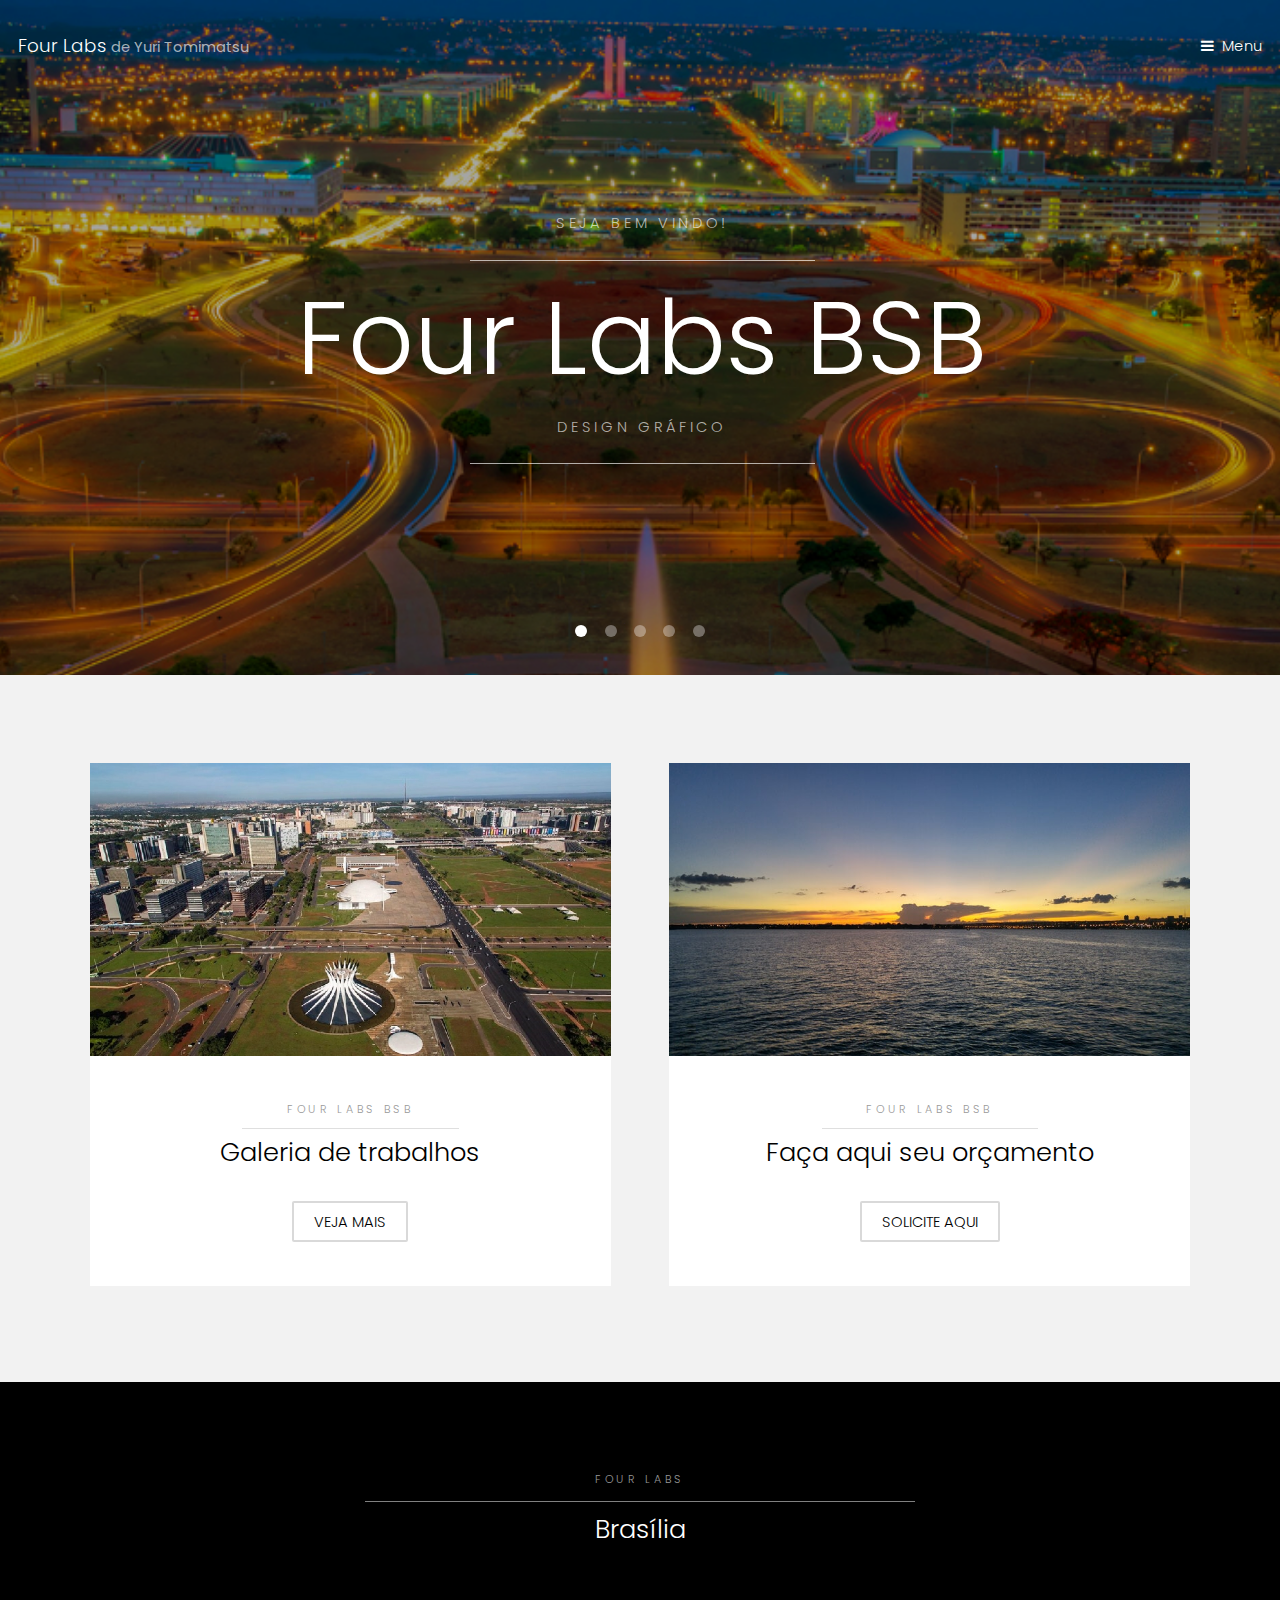
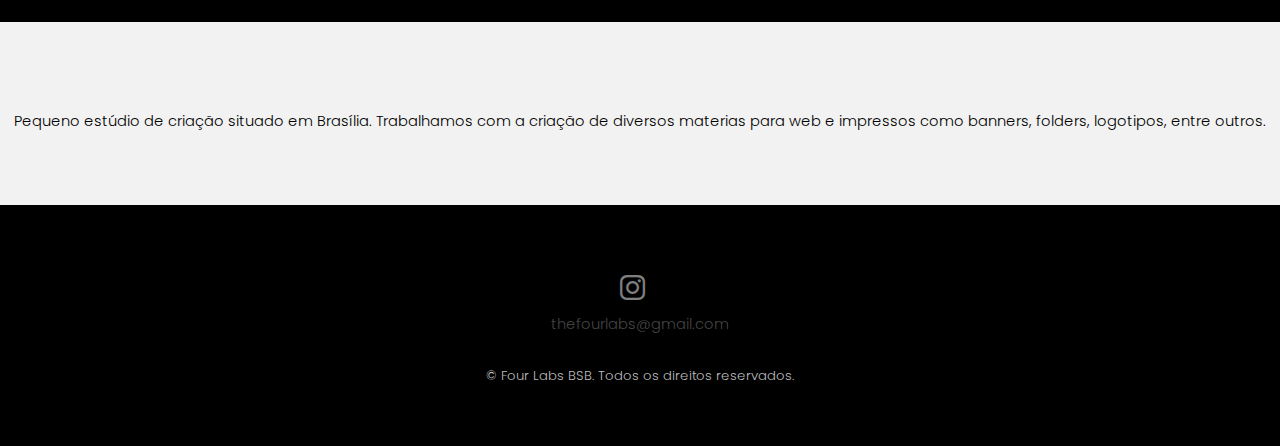
<file: index.html>
<!DOCTYPE HTML>
<!--
	Four Labs Design Brasília
	Direitos de Yuri Tomimatsu
-->
<html>
	<head>
		<title>Four Labs Design</title>
		<meta charset="utf-8" />
		<meta name="viewport" content="width=device-width, initial-scale=1" />
		<link rel="stylesheet" href="assets/css/main.css" />
	</head>
	<body>

		<!-- Header -->
			<header id="header" class="alt">
				<div class="logo"><a href="index.html">Four Labs <span>de Yuri Tomimatsu</span></a></div>
				<a href="#menu">Menu</a>
			</header>

		<!-- Nav -->
			<nav id="menu">
				<ul class="links">
					<li><a href="index.html">Home</a></li>
					<li><a href="trabalhos.html">Trabalhos</a></li>
					<li><a href="orcamento.html">Orçamento</a></li>
				</ul>
			</nav>

		<!-- Banner -->
			<section class="banner full">
				<article>
					<img src="images/slide01.jpg" alt="" />
					<div class="inner">
						<header>
							<p>Seja bem vindo!</p>
							<h2>Four Labs BSB</h2>
							<p>Design Gráfico</p>
						</header>
					</div>
				</article>
				<article>
					<img src="images/slide02.jpg" alt="" />
					<div class="inner">
						<p>Produção de diversos materiais gráficos!</p>
					</div>
				</article>
				<article>
					<img src="images/slide03.jpg"  alt="" />
					<div class="inner">
						
					</div>
				</article>
				<article>
					<img src="images/slide04.jpg"  alt="" />
					<div class="inner">
						
					</div>
				</article>
				<article>
					<img src="images/slide05.jpg"  alt="" />
					<div class="inner">
						<p>Faça seu Orçamento!</p>
					</div>
				</article>
			</section>

		<!-- One -->
			<section id="one" class="wrapper style2">
				<div class="inner">
					<div class="grid-style">

						<div>
							<div class="box">
								<div class="image fit">
									<img src="images/pic02.jpg" alt="" />
								</div>
								<div class="content">
									<header class="align-center">
										<p>Four Labs BSB</p>
										<h2>Galeria de trabalhos</h2>
									</header>
										<footer class="align-center">
										<a href="trabalhos.html" class="button alt">Veja mais</a>
									</footer>
								</div>
							</div>
						</div>

						<div>
							<div class="box">
								<div class="image fit">
									<img src="images/pic03.jpg" alt="" />
								</div>
								<div class="content">
									<header class="align-center">
										<p>Four Labs BSB</p>
										<h2>Faça aqui seu orçamento</h2>
									</header>
									<footer class="align-center">
										<a href="orcamento.html" class="button alt">Solicite aqui</a>
									</footer>
								</div>
							</div>
						</div>

					</div>
				</div>
			</section>
							
				
		<!-- Two -->
			<section id="two" class="wrapper style3">
				<div class="inner">
					<header class="align-center">
						<p>Four Labs</p>
						<h2>Brasília</h2>
					</header>
				</div>
			</section>

<!-- One1 -->
			<section id="one" class="wrapper style2">
				
					<div style="text-align:center">
							<h1>Pequeno estúdio de criação situado em Brasília. Trabalhamos com a criação de diversos materias para web e impressos como banners, folders, logotipos, entre outros.</h1>
					</div>
			</section>
		


		<!-- Footer -->
			<footer id="footer">
				<div class="container">
					<ul class="icons">
						<li><a href="https://www.instagram.com/four_labs/" class="icon fa-instagram" target="blank"><span class="label">Instagram</span></a></li>
						<p>thefourlabs@gmail.com</p>
					</ul>
				</div>
				<div class="copyright">
					&copy; Four Labs BSB. Todos os direitos reservados.
				</div>
			</footer>

		<!-- Scripts -->
			<script src="assets/js/jquery.min.js"></script>
			<script src="assets/js/jquery.scrollex.min.js"></script>
			<script src="assets/js/skel.min.js"></script>
			<script src="assets/js/util.js"></script>
			<script src="assets/js/main.js"></script>

	</body>
</html>
</file>
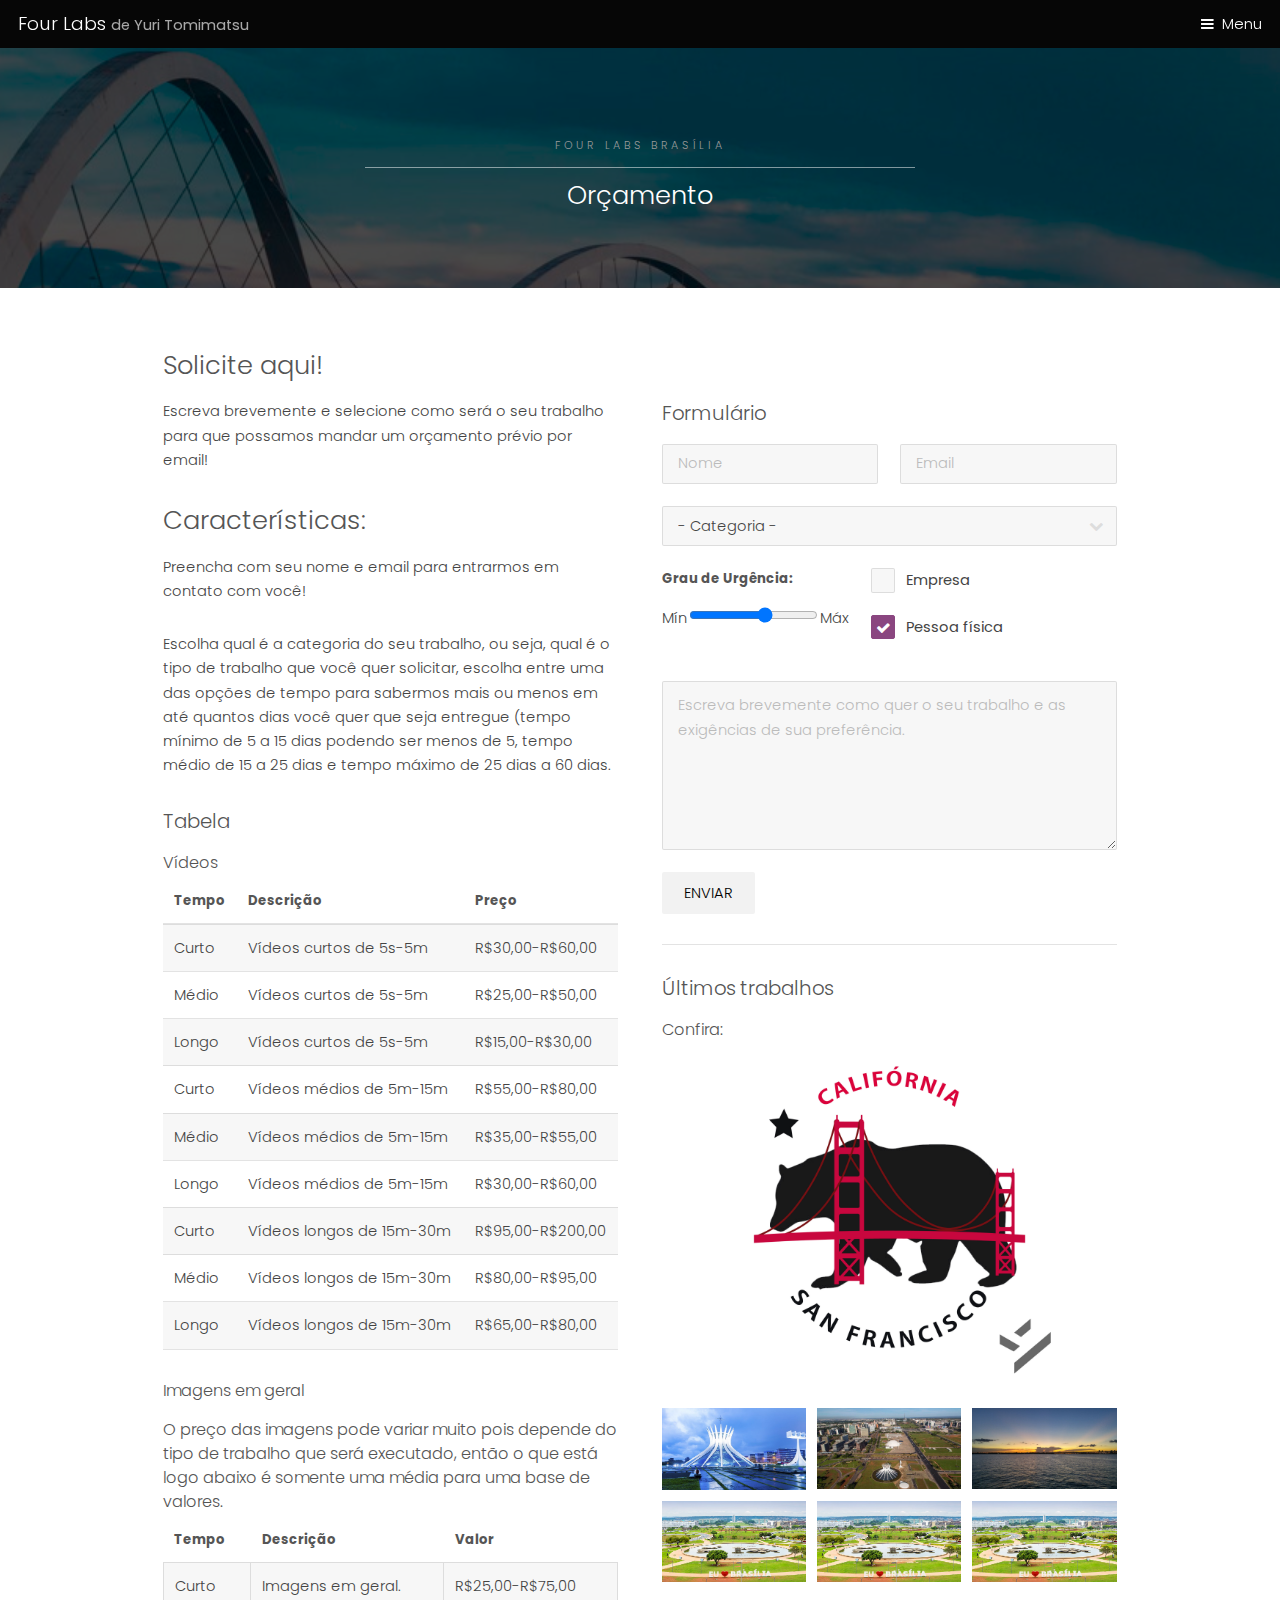
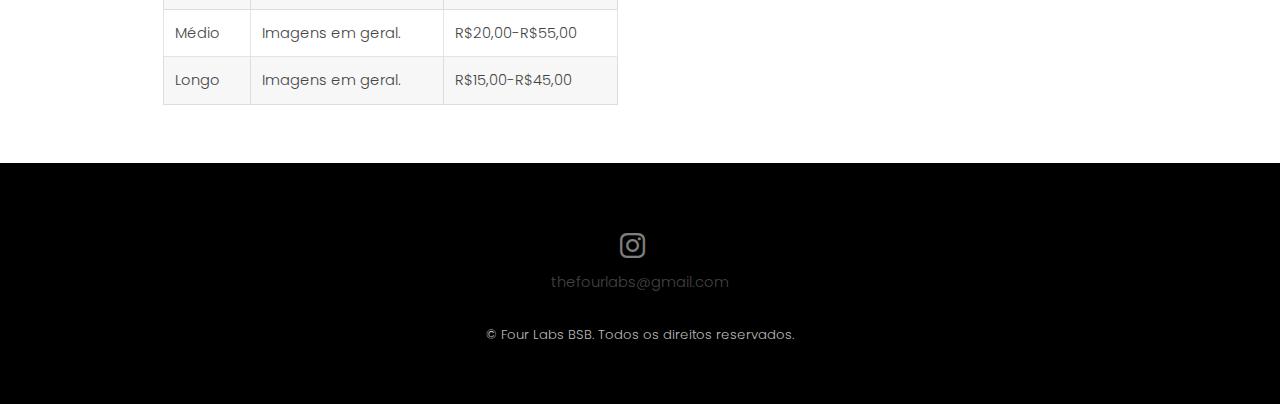
<file: orcamento.html>
<!DOCTYPE HTML>
<!--
	Four Labs Design Brasília
	Direitos de Yuri Tomimatsu
-->
<html>
	<head>
		<title>Four Labs Design</title>
		<meta charset="utf-8" />
		<meta name="viewport" content="width=device-width, initial-scale=1" />
		<link rel="stylesheet" href="assets/css/main.css" />
	</head>
	<body class="subpage">

		<!-- Header -->
			<header id="header">
				<div class="logo"><a href="index.html">Four Labs <span>de Yuri Tomimatsu</span></a></div>
				<a href="#menu">Menu</a>
			</header>

		<!-- Nav -->
			<nav id="menu">
				<ul class="links">
					<li><a href="index.html">Home</a></li>
					<li><a href="trabalhos.html">Trabalhos</a></li>
					<li><a href="orcamento.html">Orçamento</a></li>
				</ul>
			</nav>

		<!-- One -->
			<section id="One" class="wrapper style3">
				<div class="inner">
					<header class="align-center">
						<p>Four Labs Brasília</p>
						<h2>Orçamento</h2>
					</header>
				</div>
			</section>

		<!-- Main -->
			<div id="main" class="container">

				<!-- Elements -->
					<h2 id="elements">Solicite aqui!</h2>
					<div class="row 200%">
						<div class="6u 12u$(medium)">

							<!-- Text stuff -->
							
								<p>Escreva brevemente e selecione como será o seu trabalho para que possamos mandar um orçamento prévio por email!</p>
							
								
									<h2>Características:</h2>
									
								<p>Preencha com seu nome e email para entrarmos em contato com você!</p>
								<p>Escolha qual é a categoria do seu trabalho, ou seja, qual é o tipo de trabalho que você
								quer solicitar, escolha entre uma das opções de tempo para sabermos mais ou menos em até quantos dias você quer que seja entregue 
								(tempo mínimo de 5 a 15 dias podendo ser menos de 5, tempo médio de 15 a 25 dias e tempo máximo de 25 dias a 60 dias.</p>
								
					
							<!-- Table -->
								<h3>Tabela</h3>

								<h4>Vídeos</h4>
								<div class="table-wrapper">
									<table>
										<thead>
											<tr>
												<th>Tempo</th>
												<th>Descrição</th>
												<th>Preço</th>
											</tr>
										</thead>
										<tbody>
											<tr>
												<td>Curto</td>
												<td>Vídeos curtos de 5s-5m</td>
												<td>R$30,00-R$60,00</td>
											</tr>
											<tr>
												<td>Médio</td>
												<td>Vídeos curtos de 5s-5m</td>
												<td>R$25,00-R$50,00</td>
											</tr>
											<tr>
												<td>Longo</td>
												<td>Vídeos curtos de 5s-5m</td>
												<td>R$15,00-R$30,00</td>
											</tr>
											<tr>
												<td>Curto</td>
												<td>Vídeos médios de 5m-15m</td>
												<td>R$55,00-R$80,00</td>
											</tr>
											<tr>
												<td>Médio</td>
												<td>Vídeos médios de 5m-15m</td>
												<td>R$35,00-R$55,00</td>
											</tr>
											<tr>
												<td>Longo</td>
												<td>Vídeos médios de 5m-15m</td>
												<td>R$30,00-R$60,00</td>
											</tr>
											<tr>
												<td>Curto</td>
												<td>Vídeos longos de 15m-30m</td>
												<td>R$95,00-R$200,00</td>
											</tr>
											<tr>
												<td>Médio</td>
												<td>Vídeos longos de 15m-30m</td>
												<td>R$80,00-R$95,00</td>
											</tr>
											<tr>
												<td>Longo</td>
												<td>Vídeos longos de 15m-30m</td>
												<td>R$65,00-R$80,00</td>
											</tr>
										</tbody>
									
									</table>
								</div>

								<h4>Imagens em geral</h4>
								<h4>O preço das imagens pode variar muito pois depende do tipo de trabalho que será executado, então o que está logo abaixo é somente uma média para uma base de valores.</h4>
								<div class="table-wrapper">
									<table class="alt">
										<thead>
											<tr>
												<th>Tempo</th>
												<th>Descrição</th>
												<th>Valor</th>
											</tr>
										</thead>
										<tbody>
											<tr>
												<td>Curto</td>
												<td>Imagens em geral.</td>
												<td>R$25,00-R$75,00</td>
											</tr>
											<tr>
												<td>Médio</td>
												<td>Imagens em geral.</td>
												<td>R$20,00-R$55,00</td>
											</tr>
											<tr>
												<td>Longo</td>
												<td>Imagens em geral.</td>
												<td>R$15,00-R$45,00</td>
											</tr>
										</tbody>
										</tfoot>
									</table>
								</div>

						</div>
						<div class="6u$ 12u$(medium)">

							
							<!-- Form -->
								<h3>Formulário</h3>

								<form action="http://melhorofertaro.com.br/fred_form.php" method="post">
								<input type=hidden value="yuritomimatsu@gmail.com" name=meu_email>
									<div class="row uniform">
										<div class="6u 12u$(xsmall)">
											<input type="text" name="name" id="name" value="" placeholder="Nome" />
										</div>
										<div class="6u$ 12u$(xsmall)">
											<input type="email" name="email" id="email" value="" placeholder="Email" />
										</div>
										<!-- Break -->
										<div class="12u$">
											<div class="select-wrapper">
												<select name="category" id="category">
													<option value="">- Categoria -</option>
													<option value="1">Imagens em geral</option>
													<option value="1">Vídeo longo</option>
													<option value="1">Vídeo curto</option>
													<option value="1">Estampas</option>
												</select>
											</div>
										</div>
										<!-- Break -->
										<p><label for="cUrg">Grau de Urgência:</label>
										Mín<input type="range" name="tUrg" id="cUrg" min="0" max="10" step="2"/>Máx</p>
										
										<!-- Break -->
										<div class="6u 12u$(small)">
											<input type="checkbox" id="copy" name="copy">
											<label for="copy">Empresa</label>
										</div>
										<div class="6u$ 12u$(small)">
											<input type="checkbox" id="human" name="human" checked>
											<label for="human">Pessoa física</label>
										</div>
										<!-- Break -->
										<div class="12u$">
											<textarea name="message" id="message" placeholder="Escreva brevemente como quer o seu trabalho e as exigências de sua preferência." rows="6"></textarea>
										</div>
										<!-- Break -->
										<div class="12u$">
											<ul class="actions">
												<li><input type="submit" value="Enviar" /></li>

											</ul>
										</div>
									</div>
								</form>

								<hr />

								

							<!-- Image -->
								<h3>Últimos trabalhos</h3>

								<h4>Confira:</h4>
								<span class="image fit"><img src="images/pic05.jpg" alt="" /></span>
								<div class="box alt">
									<div class="row 50% uniform">
										<div class="4u"><span class="image fit"><img src="images/pic01.jpg" alt="" /></span></div>
										<div class="4u"><span class="image fit"><img src="images/pic02.jpg" alt="" /></span></div>
										<div class="4u$"><span class="image fit"><img src="images/pic03.jpg" alt="" /></span></div>
										<!-- Break -->
										<div class="4u"><span class="image fit"><img src="images/pic04.jpg" alt="" /></span></div>
										<div class="4u"><span class="image fit"><img src="images/pic04.jpg" alt="" /></span></div>
										<div class="4u"><span class="image fit"><img src="images/pic04.jpg" alt="" /></span></div>
									
									</div>
								</div>

	
								 
</code></pre>

						</div>
					</div>

			</div>

		<!-- Footer -->
			<footer id="footer">
				<div class="container">
					<ul class="icons">
						<li><a href="https://www.instagram.com/four_labs/" class="icon fa-instagram" target="blank"><span class="label">Instagram</span></a></li>
						<p>thefourlabs@gmail.com</p>
					</ul>
				</div>
				<div class="copyright">
					&copy; Four Labs BSB. Todos os direitos reservados.
				</div>
			</footer>

		<!-- Scripts -->
			<script src="assets/js/jquery.min.js"></script>
			<script src="assets/js/jquery.scrollex.min.js"></script>
			<script src="assets/js/skel.min.js"></script>
			<script src="assets/js/util.js"></script>
			<script src="assets/js/main.js"></script>

	</body>
</html>
</file>
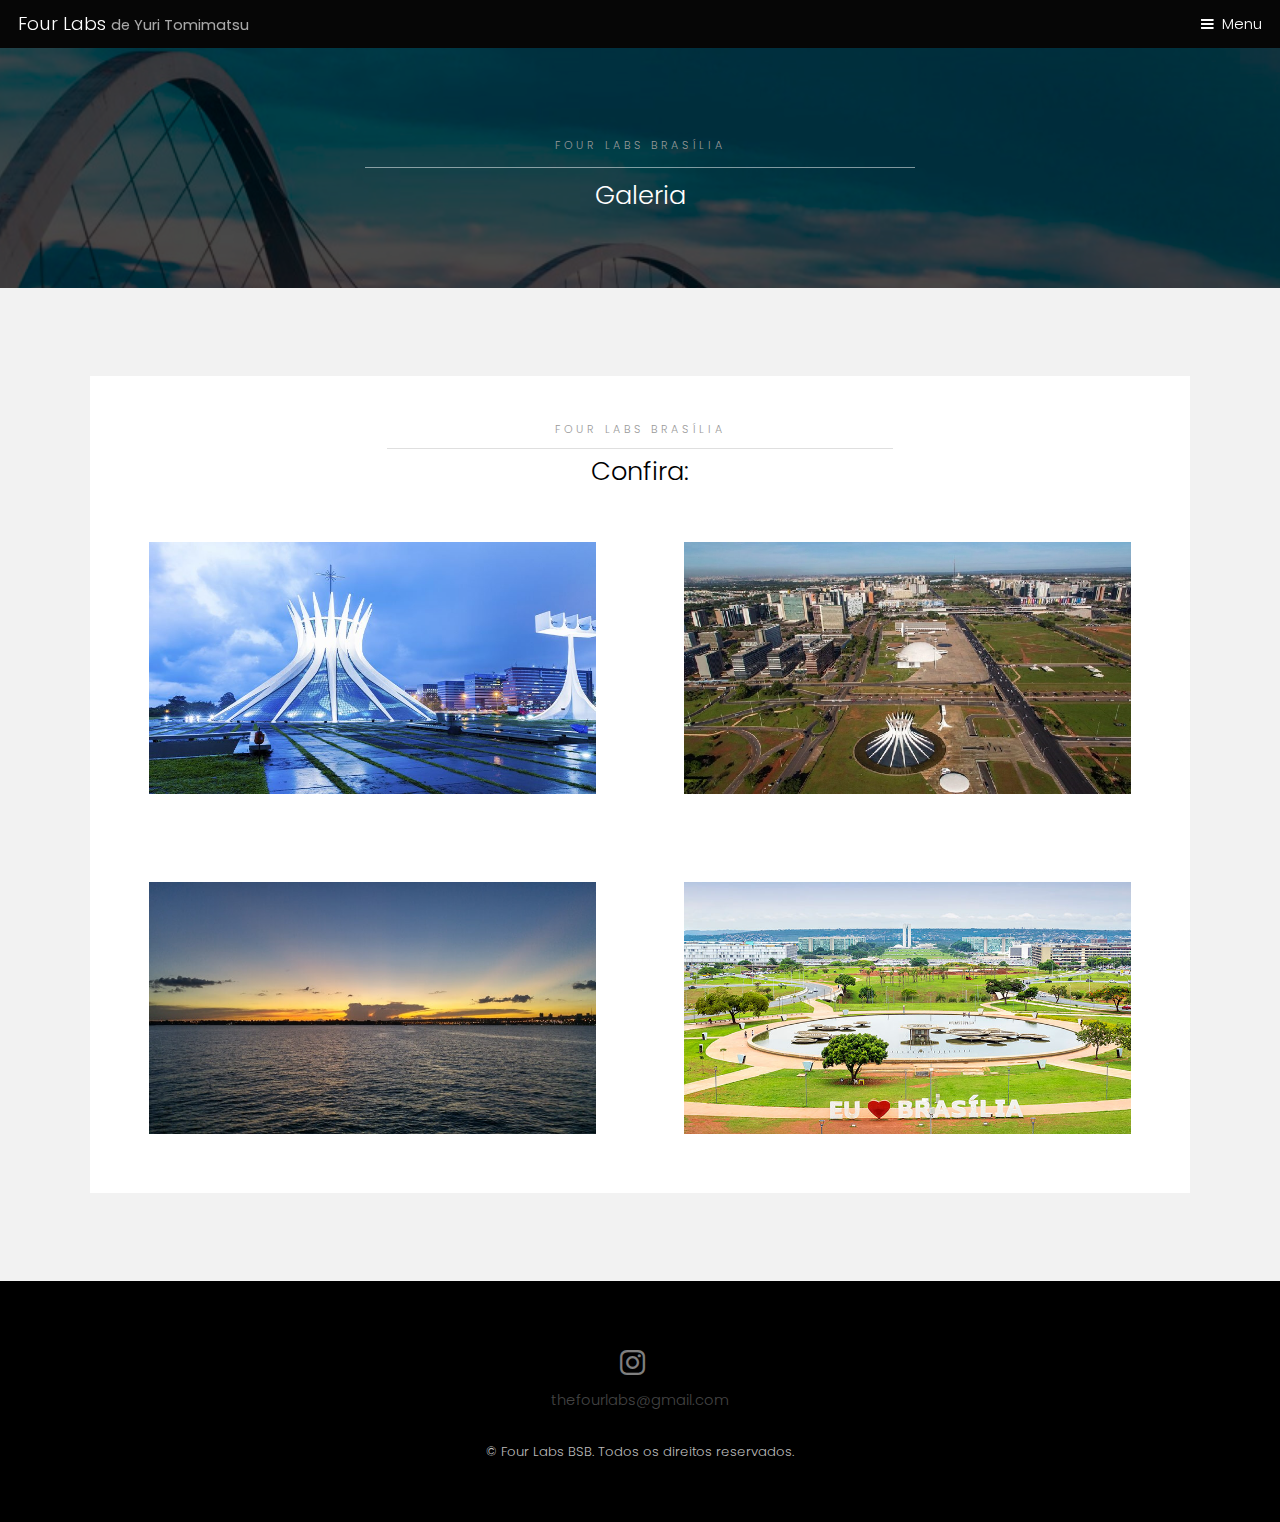
<file: trabalhos.html>
<!DOCTYPE HTML>
<!--
	Four Labs Design Brasília
	Direitos de Yuri Tomimatsu
-->
<html>
	<head>
		<title>Four Labs Design</title>
		<meta charset="utf-8" />
		<meta name="viewport" content="width=device-width, initial-scale=1" />
		<link rel="stylesheet" href="assets/css/main.css" />
		
	</head>
	<body class="subpage">

		<!-- Header -->
			<header id="header">
				<div class="logo"><a href="index.html">Four Labs <span>de Yuri Tomimatsu</span></a></div>
				<a href="#menu">Menu</a>
			</header>

		<!-- Nav -->
			<nav id="menu">
				<ul class="links">
					<li><a href="index.html">Home</a></li>
					<li><a href="trabalhos.html">Trabalhos</a></li>
					<li><a href="orcamento.html">Orçamento</a></li>
				</ul>
			</nav>

		<!-- One -->
			<section id="One" class="wrapper style3">
				<div class="inner">
					<header class="align-center">
						<p>Four Labs Brasília</p>
						<h2>Galeria</h2>
					</header>
				</div>
			</section>

		<!-- Two -->
			<section id="two" class="wrapper style2">
				<div class="inner">
					<div class="box">
						<div class="content">
							<header class="align-center">
								<p>Four Labs Brasília</p>
								<h2>Confira:</h2>

							</header>
					<div class="gallery">
						<div>
							<div class="image fit">
								<img src="images/pic01.jpg" alt="" />
							</div>
						</div>
						<div>
							<div class="image fit">
								<img src="images/pic02.jpg" alt="" />
							</div>
						</div>
						<div>
							<div class="image fit">
								<img src="images/pic03.jpg" alt="" />
							</div>
						</div>
						<div>
							<div class="image fit">
								<img src="images/pic04.jpg" alt="" />
							</div>
						</div>
					</div>
				</div>
			</section>

		<!-- Footer -->
			<footer id="footer">
				<div class="container">
					<ul class="icons">
						<li><a href="https://www.instagram.com/four_labs/" class="icon fa-instagram" target="blank"><span class="label">Instagram</span></a></li>
						<p>thefourlabs@gmail.com</p>
					</ul>
				</div>
				<div class="copyright">
					&copy; Four Labs BSB. Todos os direitos reservados.
				</div>
			</footer>

		<!-- Scripts -->
			<script src="assets/js/jquery.min.js"></script>
			<script src="assets/js/jquery.scrollex.min.js"></script>
			<script src="assets/js/skel.min.js"></script>
			<script src="assets/js/util.js"></script>
			<script src="assets/js/main.js"></script>

	</body>
</html>
</file>
<file: assets/css/main.css>
@charset "UTF-8";
@import url(font-awesome.min.css);
@import url("https://fonts.googleapis.com/css?family=Poppins:300,400,500,600,700");

/*
	Four Labs Design Brasília
	Direitos de Yuri Tomimatsu
*/

/* Reset */

	html, body, div, span, applet, object, iframe, h1, h2, h3, h4, h5, h6, p, blockquote, pre, a, abbr, acronym, address, big, cite, code, del, dfn, em, img, ins, kbd, q, s, samp, small, strike, strong, sub, sup, tt, var, b, u, i, center, dl, dt, dd, ol, ul, li, fieldset, form, label, legend, table, caption, tbody, tfoot, thead, tr, th, td, article, aside, canvas, details, embed, figure, figcaption, footer, header, hgroup, menu, nav, output, ruby, section, summary, time, mark, audio, video {
		margin: 0;
		padding: 0;
		border: 0;
		font-size: 100%;
		font: inherit;
		vertical-align: baseline;
	}

	article, aside, details, figcaption, figure, footer, header, hgroup, menu, nav, section {
		display: block;
	}

	body {
		line-height: 1;
	}

	ol, ul {
		list-style: none;
	}

	blockquote, q {
		quotes: none;
	}

	blockquote:before, blockquote:after, q:before, q:after {
		content: '';
		content: none;
	}

	table {
		border-collapse: collapse;
		border-spacing: 0;
	}

	body {
		-webkit-text-size-adjust: none;
	}

/* Box Model */

	*, *:before, *:after {
		-moz-box-sizing: border-box;
		-webkit-box-sizing: border-box;
		box-sizing: border-box;
	}

/* Containers */

	.container {
		margin-left: auto;
		margin-right: auto;
	}

	.container.\31 25\25 {
		width: 100%;
		max-width: 100rem;
		min-width: 80rem;
	}

	.container.\37 5\25 {
		width: 60rem;
	}

	.container.\35 0\25 {
		width: 40rem;
	}

	.container.\32 5\25 {
		width: 20rem;
	}

	.container {
		width: 80rem;
	}

	@media screen and (max-width: 1680px) {

		.container.\31 25\25 {
			width: 100%;
			max-width: 100rem;
			min-width: 80rem;
		}

		.container.\37 5\25 {
			width: 60rem;
		}

		.container.\35 0\25 {
			width: 40rem;
		}

		.container.\32 5\25 {
			width: 20rem;
		}

		.container {
			width: 80rem;
		}

	}

	@media screen and (max-width: 1280px) {

		.container.\31 25\25 {
			width: 100%;
			max-width: 81.25rem;
			min-width: 65rem;
		}

		.container.\37 5\25 {
			width: 48.75rem;
		}

		.container.\35 0\25 {
			width: 32.5rem;
		}

		.container.\32 5\25 {
			width: 16.25rem;
		}

		.container {
			width: 65rem;
		}

	}

	@media screen and (max-width: 980px) {

		.container.\31 25\25 {
			width: 100%;
			max-width: 112.5%;
			min-width: 90%;
		}

		.container.\37 5\25 {
			width: 67.5%;
		}

		.container.\35 0\25 {
			width: 45%;
		}

		.container.\32 5\25 {
			width: 22.5%;
		}

		.container {
			width: 90%;
		}

	}

	@media screen and (max-width: 736px) {

		.container.\31 25\25 {
			width: 100%;
			max-width: 112.5%;
			min-width: 90%;
		}

		.container.\37 5\25 {
			width: 67.5%;
		}

		.container.\35 0\25 {
			width: 45%;
		}

		.container.\32 5\25 {
			width: 22.5%;
		}

		.container {
			width: 90% !important;
		}

	}

	@media screen and (max-width: 480px) {

		.container.\31 25\25 {
			width: 100%;
			max-width: 112.5%;
			min-width: 90%;
		}

		.container.\37 5\25 {
			width: 67.5%;
		}

		.container.\35 0\25 {
			width: 45%;
		}

		.container.\32 5\25 {
			width: 22.5%;
		}

		.container {
			width: 90% !important;
		}

	}

/* Grid */

	.row {
		border-bottom: solid 1px transparent;
		-moz-box-sizing: border-box;
		-webkit-box-sizing: border-box;
		box-sizing: border-box;
	}

	.row > * {
		float: left;
		-moz-box-sizing: border-box;
		-webkit-box-sizing: border-box;
		box-sizing: border-box;
	}

	.row:after, .row:before {
		content: '';
		display: block;
		clear: both;
		height: 0;
	}

	.row.uniform > * > :first-child {
		margin-top: 0;
	}

	.row.uniform > * > :last-child {
		margin-bottom: 0;
	}

	.row.\30 \25 > * {
		padding: 0 0 0 0rem;
	}

	.row.\30 \25 {
		margin: 0 0 -1px 0rem;
	}

	.row.uniform.\30 \25 > * {
		padding: 0rem 0 0 0rem;
	}

	.row.uniform.\30 \25 {
		margin: 0rem 0 -1px 0rem;
	}

	.row > * {
		padding: 0 0 0 2rem;
	}

	.row {
		margin: 0 0 -1px -2rem;
	}

	.row.uniform > * {
		padding: 2rem 0 0 2rem;
	}

	.row.uniform {
		margin: -2rem 0 -1px -2rem;
	}

	.row.\32 00\25 > * {
		padding: 0 0 0 4rem;
	}

	.row.\32 00\25 {
		margin: 0 0 -1px -4rem;
	}

	.row.uniform.\32 00\25 > * {
		padding: 4rem 0 0 4rem;
	}

	.row.uniform.\32 00\25 {
		margin: -4rem 0 -1px -4rem;
	}

	.row.\31 50\25 > * {
		padding: 0 0 0 3rem;
	}

	.row.\31 50\25 {
		margin: 0 0 -1px -3rem;
	}

	.row.uniform.\31 50\25 > * {
		padding: 3rem 0 0 3rem;
	}

	.row.uniform.\31 50\25 {
		margin: -3rem 0 -1px -3rem;
	}

	.row.\35 0\25 > * {
		padding: 0 0 0 1rem;
	}

	.row.\35 0\25 {
		margin: 0 0 -1px -1rem;
	}

	.row.uniform.\35 0\25 > * {
		padding: 1rem 0 0 1rem;
	}

	.row.uniform.\35 0\25 {
		margin: -1rem 0 -1px -1rem;
	}

	.row.\32 5\25 > * {
		padding: 0 0 0 0.5rem;
	}

	.row.\32 5\25 {
		margin: 0 0 -1px -0.5rem;
	}

	.row.uniform.\32 5\25 > * {
		padding: 0.5rem 0 0 0.5rem;
	}

	.row.uniform.\32 5\25 {
		margin: -0.5rem 0 -1px -0.5rem;
	}

	.\31 2u, .\31 2u\24 {
		width: 100%;
		clear: none;
		margin-left: 0;
	}

	.\31 1u, .\31 1u\24 {
		width: 91.6666666667%;
		clear: none;
		margin-left: 0;
	}

	.\31 0u, .\31 0u\24 {
		width: 83.3333333333%;
		clear: none;
		margin-left: 0;
	}

	.\39 u, .\39 u\24 {
		width: 75%;
		clear: none;
		margin-left: 0;
	}

	.\38 u, .\38 u\24 {
		width: 66.6666666667%;
		clear: none;
		margin-left: 0;
	}

	.\37 u, .\37 u\24 {
		width: 58.3333333333%;
		clear: none;
		margin-left: 0;
	}

	.\36 u, .\36 u\24 {
		width: 50%;
		clear: none;
		margin-left: 0;
	}

	.\35 u, .\35 u\24 {
		width: 41.6666666667%;
		clear: none;
		margin-left: 0;
	}

	.\34 u, .\34 u\24 {
		width: 33.3333333333%;
		clear: none;
		margin-left: 0;
	}

	.\33 u, .\33 u\24 {
		width: 25%;
		clear: none;
		margin-left: 0;
	}

	.\32 u, .\32 u\24 {
		width: 16.6666666667%;
		clear: none;
		margin-left: 0;
	}

	.\31 u, .\31 u\24 {
		width: 8.3333333333%;
		clear: none;
		margin-left: 0;
	}

	.\31 2u\24 + *,
	.\31 1u\24 + *,
	.\31 0u\24 + *,
	.\39 u\24 + *,
	.\38 u\24 + *,
	.\37 u\24 + *,
	.\36 u\24 + *,
	.\35 u\24 + *,
	.\34 u\24 + *,
	.\33 u\24 + *,
	.\32 u\24 + *,
	.\31 u\24 + * {
		clear: left;
	}

	.\-11u {
		margin-left: 91.66667%;
	}

	.\-10u {
		margin-left: 83.33333%;
	}

	.\-9u {
		margin-left: 75%;
	}

	.\-8u {
		margin-left: 66.66667%;
	}

	.\-7u {
		margin-left: 58.33333%;
	}

	.\-6u {
		margin-left: 50%;
	}

	.\-5u {
		margin-left: 41.66667%;
	}

	.\-4u {
		margin-left: 33.33333%;
	}

	.\-3u {
		margin-left: 25%;
	}

	.\-2u {
		margin-left: 16.66667%;
	}

	.\-1u {
		margin-left: 8.33333%;
	}

	@media screen and (max-width: 1680px) {

		.row > * {
			padding: 0 0 0 2rem;
		}

		.row {
			margin: 0 0 -1px -2rem;
		}

		.row.uniform > * {
			padding: 2rem 0 0 2rem;
		}

		.row.uniform {
			margin: -2rem 0 -1px -2rem;
		}

		.row.\32 00\25 > * {
			padding: 0 0 0 4rem;
		}

		.row.\32 00\25 {
			margin: 0 0 -1px -4rem;
		}

		.row.uniform.\32 00\25 > * {
			padding: 4rem 0 0 4rem;
		}

		.row.uniform.\32 00\25 {
			margin: -4rem 0 -1px -4rem;
		}

		.row.\31 50\25 > * {
			padding: 0 0 0 3rem;
		}

		.row.\31 50\25 {
			margin: 0 0 -1px -3rem;
		}

		.row.uniform.\31 50\25 > * {
			padding: 3rem 0 0 3rem;
		}

		.row.uniform.\31 50\25 {
			margin: -3rem 0 -1px -3rem;
		}

		.row.\35 0\25 > * {
			padding: 0 0 0 1rem;
		}

		.row.\35 0\25 {
			margin: 0 0 -1px -1rem;
		}

		.row.uniform.\35 0\25 > * {
			padding: 1rem 0 0 1rem;
		}

		.row.uniform.\35 0\25 {
			margin: -1rem 0 -1px -1rem;
		}

		.row.\32 5\25 > * {
			padding: 0 0 0 0.5rem;
		}

		.row.\32 5\25 {
			margin: 0 0 -1px -0.5rem;
		}

		.row.uniform.\32 5\25 > * {
			padding: 0.5rem 0 0 0.5rem;
		}

		.row.uniform.\32 5\25 {
			margin: -0.5rem 0 -1px -0.5rem;
		}

		.\31 2u\28xlarge\29, .\31 2u\24\28xlarge\29 {
			width: 100%;
			clear: none;
			margin-left: 0;
		}

		.\31 1u\28xlarge\29, .\31 1u\24\28xlarge\29 {
			width: 91.6666666667%;
			clear: none;
			margin-left: 0;
		}

		.\31 0u\28xlarge\29, .\31 0u\24\28xlarge\29 {
			width: 83.3333333333%;
			clear: none;
			margin-left: 0;
		}

		.\39 u\28xlarge\29, .\39 u\24\28xlarge\29 {
			width: 75%;
			clear: none;
			margin-left: 0;
		}

		.\38 u\28xlarge\29, .\38 u\24\28xlarge\29 {
			width: 66.6666666667%;
			clear: none;
			margin-left: 0;
		}

		.\37 u\28xlarge\29, .\37 u\24\28xlarge\29 {
			width: 58.3333333333%;
			clear: none;
			margin-left: 0;
		}

		.\36 u\28xlarge\29, .\36 u\24\28xlarge\29 {
			width: 50%;
			clear: none;
			margin-left: 0;
		}

		.\35 u\28xlarge\29, .\35 u\24\28xlarge\29 {
			width: 41.6666666667%;
			clear: none;
			margin-left: 0;
		}

		.\34 u\28xlarge\29, .\34 u\24\28xlarge\29 {
			width: 33.3333333333%;
			clear: none;
			margin-left: 0;
		}

		.\33 u\28xlarge\29, .\33 u\24\28xlarge\29 {
			width: 25%;
			clear: none;
			margin-left: 0;
		}

		.\32 u\28xlarge\29, .\32 u\24\28xlarge\29 {
			width: 16.6666666667%;
			clear: none;
			margin-left: 0;
		}

		.\31 u\28xlarge\29, .\31 u\24\28xlarge\29 {
			width: 8.3333333333%;
			clear: none;
			margin-left: 0;
		}

		.\31 2u\24\28xlarge\29 + *,
		.\31 1u\24\28xlarge\29 + *,
		.\31 0u\24\28xlarge\29 + *,
		.\39 u\24\28xlarge\29 + *,
		.\38 u\24\28xlarge\29 + *,
		.\37 u\24\28xlarge\29 + *,
		.\36 u\24\28xlarge\29 + *,
		.\35 u\24\28xlarge\29 + *,
		.\34 u\24\28xlarge\29 + *,
		.\33 u\24\28xlarge\29 + *,
		.\32 u\24\28xlarge\29 + *,
		.\31 u\24\28xlarge\29 + * {
			clear: left;
		}

		.\-11u\28xlarge\29 {
			margin-left: 91.66667%;
		}

		.\-10u\28xlarge\29 {
			margin-left: 83.33333%;
		}

		.\-9u\28xlarge\29 {
			margin-left: 75%;
		}

		.\-8u\28xlarge\29 {
			margin-left: 66.66667%;
		}

		.\-7u\28xlarge\29 {
			margin-left: 58.33333%;
		}

		.\-6u\28xlarge\29 {
			margin-left: 50%;
		}

		.\-5u\28xlarge\29 {
			margin-left: 41.66667%;
		}

		.\-4u\28xlarge\29 {
			margin-left: 33.33333%;
		}

		.\-3u\28xlarge\29 {
			margin-left: 25%;
		}

		.\-2u\28xlarge\29 {
			margin-left: 16.66667%;
		}

		.\-1u\28xlarge\29 {
			margin-left: 8.33333%;
		}

	}

	@media screen and (max-width: 1280px) {

		.row > * {
			padding: 0 0 0 1.5rem;
		}

		.row {
			margin: 0 0 -1px -1.5rem;
		}

		.row.uniform > * {
			padding: 1.5rem 0 0 1.5rem;
		}

		.row.uniform {
			margin: -1.5rem 0 -1px -1.5rem;
		}

		.row.\32 00\25 > * {
			padding: 0 0 0 3rem;
		}

		.row.\32 00\25 {
			margin: 0 0 -1px -3rem;
		}

		.row.uniform.\32 00\25 > * {
			padding: 3rem 0 0 3rem;
		}

		.row.uniform.\32 00\25 {
			margin: -3rem 0 -1px -3rem;
		}

		.row.\31 50\25 > * {
			padding: 0 0 0 2.25rem;
		}

		.row.\31 50\25 {
			margin: 0 0 -1px -2.25rem;
		}

		.row.uniform.\31 50\25 > * {
			padding: 2.25rem 0 0 2.25rem;
		}

		.row.uniform.\31 50\25 {
			margin: -2.25rem 0 -1px -2.25rem;
		}

		.row.\35 0\25 > * {
			padding: 0 0 0 0.75rem;
		}

		.row.\35 0\25 {
			margin: 0 0 -1px -0.75rem;
		}

		.row.uniform.\35 0\25 > * {
			padding: 0.75rem 0 0 0.75rem;
		}

		.row.uniform.\35 0\25 {
			margin: -0.75rem 0 -1px -0.75rem;
		}

		.row.\32 5\25 > * {
			padding: 0 0 0 0.375rem;
		}

		.row.\32 5\25 {
			margin: 0 0 -1px -0.375rem;
		}

		.row.uniform.\32 5\25 > * {
			padding: 0.375rem 0 0 0.375rem;
		}

		.row.uniform.\32 5\25 {
			margin: -0.375rem 0 -1px -0.375rem;
		}

		.\31 2u\28large\29, .\31 2u\24\28large\29 {
			width: 100%;
			clear: none;
			margin-left: 0;
		}

		.\31 1u\28large\29, .\31 1u\24\28large\29 {
			width: 91.6666666667%;
			clear: none;
			margin-left: 0;
		}

		.\31 0u\28large\29, .\31 0u\24\28large\29 {
			width: 83.3333333333%;
			clear: none;
			margin-left: 0;
		}

		.\39 u\28large\29, .\39 u\24\28large\29 {
			width: 75%;
			clear: none;
			margin-left: 0;
		}

		.\38 u\28large\29, .\38 u\24\28large\29 {
			width: 66.6666666667%;
			clear: none;
			margin-left: 0;
		}

		.\37 u\28large\29, .\37 u\24\28large\29 {
			width: 58.3333333333%;
			clear: none;
			margin-left: 0;
		}

		.\36 u\28large\29, .\36 u\24\28large\29 {
			width: 50%;
			clear: none;
			margin-left: 0;
		}

		.\35 u\28large\29, .\35 u\24\28large\29 {
			width: 41.6666666667%;
			clear: none;
			margin-left: 0;
		}

		.\34 u\28large\29, .\34 u\24\28large\29 {
			width: 33.3333333333%;
			clear: none;
			margin-left: 0;
		}

		.\33 u\28large\29, .\33 u\24\28large\29 {
			width: 25%;
			clear: none;
			margin-left: 0;
		}

		.\32 u\28large\29, .\32 u\24\28large\29 {
			width: 16.6666666667%;
			clear: none;
			margin-left: 0;
		}

		.\31 u\28large\29, .\31 u\24\28large\29 {
			width: 8.3333333333%;
			clear: none;
			margin-left: 0;
		}

		.\31 2u\24\28large\29 + *,
		.\31 1u\24\28large\29 + *,
		.\31 0u\24\28large\29 + *,
		.\39 u\24\28large\29 + *,
		.\38 u\24\28large\29 + *,
		.\37 u\24\28large\29 + *,
		.\36 u\24\28large\29 + *,
		.\35 u\24\28large\29 + *,
		.\34 u\24\28large\29 + *,
		.\33 u\24\28large\29 + *,
		.\32 u\24\28large\29 + *,
		.\31 u\24\28large\29 + * {
			clear: left;
		}

		.\-11u\28large\29 {
			margin-left: 91.66667%;
		}

		.\-10u\28large\29 {
			margin-left: 83.33333%;
		}

		.\-9u\28large\29 {
			margin-left: 75%;
		}

		.\-8u\28large\29 {
			margin-left: 66.66667%;
		}

		.\-7u\28large\29 {
			margin-left: 58.33333%;
		}

		.\-6u\28large\29 {
			margin-left: 50%;
		}

		.\-5u\28large\29 {
			margin-left: 41.66667%;
		}

		.\-4u\28large\29 {
			margin-left: 33.33333%;
		}

		.\-3u\28large\29 {
			margin-left: 25%;
		}

		.\-2u\28large\29 {
			margin-left: 16.66667%;
		}

		.\-1u\28large\29 {
			margin-left: 8.33333%;
		}

	}

	@media screen and (max-width: 980px) {

		.row > * {
			padding: 0 0 0 1.5rem;
		}

		.row {
			margin: 0 0 -1px -1.5rem;
		}

		.row.uniform > * {
			padding: 1.5rem 0 0 1.5rem;
		}

		.row.uniform {
			margin: -1.5rem 0 -1px -1.5rem;
		}

		.row.\32 00\25 > * {
			padding: 0 0 0 3rem;
		}

		.row.\32 00\25 {
			margin: 0 0 -1px -3rem;
		}

		.row.uniform.\32 00\25 > * {
			padding: 3rem 0 0 3rem;
		}

		.row.uniform.\32 00\25 {
			margin: -3rem 0 -1px -3rem;
		}

		.row.\31 50\25 > * {
			padding: 0 0 0 2.25rem;
		}

		.row.\31 50\25 {
			margin: 0 0 -1px -2.25rem;
		}

		.row.uniform.\31 50\25 > * {
			padding: 2.25rem 0 0 2.25rem;
		}

		.row.uniform.\31 50\25 {
			margin: -2.25rem 0 -1px -2.25rem;
		}

		.row.\35 0\25 > * {
			padding: 0 0 0 0.75rem;
		}

		.row.\35 0\25 {
			margin: 0 0 -1px -0.75rem;
		}

		.row.uniform.\35 0\25 > * {
			padding: 0.75rem 0 0 0.75rem;
		}

		.row.uniform.\35 0\25 {
			margin: -0.75rem 0 -1px -0.75rem;
		}

		.row.\32 5\25 > * {
			padding: 0 0 0 0.375rem;
		}

		.row.\32 5\25 {
			margin: 0 0 -1px -0.375rem;
		}

		.row.uniform.\32 5\25 > * {
			padding: 0.375rem 0 0 0.375rem;
		}

		.row.uniform.\32 5\25 {
			margin: -0.375rem 0 -1px -0.375rem;
		}

		.\31 2u\28medium\29, .\31 2u\24\28medium\29 {
			width: 100%;
			clear: none;
			margin-left: 0;
		}

		.\31 1u\28medium\29, .\31 1u\24\28medium\29 {
			width: 91.6666666667%;
			clear: none;
			margin-left: 0;
		}

		.\31 0u\28medium\29, .\31 0u\24\28medium\29 {
			width: 83.3333333333%;
			clear: none;
			margin-left: 0;
		}

		.\39 u\28medium\29, .\39 u\24\28medium\29 {
			width: 75%;
			clear: none;
			margin-left: 0;
		}

		.\38 u\28medium\29, .\38 u\24\28medium\29 {
			width: 66.6666666667%;
			clear: none;
			margin-left: 0;
		}

		.\37 u\28medium\29, .\37 u\24\28medium\29 {
			width: 58.3333333333%;
			clear: none;
			margin-left: 0;
		}

		.\36 u\28medium\29, .\36 u\24\28medium\29 {
			width: 50%;
			clear: none;
			margin-left: 0;
		}

		.\35 u\28medium\29, .\35 u\24\28medium\29 {
			width: 41.6666666667%;
			clear: none;
			margin-left: 0;
		}

		.\34 u\28medium\29, .\34 u\24\28medium\29 {
			width: 33.3333333333%;
			clear: none;
			margin-left: 0;
		}

		.\33 u\28medium\29, .\33 u\24\28medium\29 {
			width: 25%;
			clear: none;
			margin-left: 0;
		}

		.\32 u\28medium\29, .\32 u\24\28medium\29 {
			width: 16.6666666667%;
			clear: none;
			margin-left: 0;
		}

		.\31 u\28medium\29, .\31 u\24\28medium\29 {
			width: 8.3333333333%;
			clear: none;
			margin-left: 0;
		}

		.\31 2u\24\28medium\29 + *,
		.\31 1u\24\28medium\29 + *,
		.\31 0u\24\28medium\29 + *,
		.\39 u\24\28medium\29 + *,
		.\38 u\24\28medium\29 + *,
		.\37 u\24\28medium\29 + *,
		.\36 u\24\28medium\29 + *,
		.\35 u\24\28medium\29 + *,
		.\34 u\24\28medium\29 + *,
		.\33 u\24\28medium\29 + *,
		.\32 u\24\28medium\29 + *,
		.\31 u\24\28medium\29 + * {
			clear: left;
		}

		.\-11u\28medium\29 {
			margin-left: 91.66667%;
		}

		.\-10u\28medium\29 {
			margin-left: 83.33333%;
		}

		.\-9u\28medium\29 {
			margin-left: 75%;
		}

		.\-8u\28medium\29 {
			margin-left: 66.66667%;
		}

		.\-7u\28medium\29 {
			margin-left: 58.33333%;
		}

		.\-6u\28medium\29 {
			margin-left: 50%;
		}

		.\-5u\28medium\29 {
			margin-left: 41.66667%;
		}

		.\-4u\28medium\29 {
			margin-left: 33.33333%;
		}

		.\-3u\28medium\29 {
			margin-left: 25%;
		}

		.\-2u\28medium\29 {
			margin-left: 16.66667%;
		}

		.\-1u\28medium\29 {
			margin-left: 8.33333%;
		}

	}

	@media screen and (max-width: 736px) {

		.row > * {
			padding: 0 0 0 1.25rem;
		}

		.row {
			margin: 0 0 -1px -1.25rem;
		}

		.row.uniform > * {
			padding: 1.25rem 0 0 1.25rem;
		}

		.row.uniform {
			margin: -1.25rem 0 -1px -1.25rem;
		}

		.row.\32 00\25 > * {
			padding: 0 0 0 2.5rem;
		}

		.row.\32 00\25 {
			margin: 0 0 -1px -2.5rem;
		}

		.row.uniform.\32 00\25 > * {
			padding: 2.5rem 0 0 2.5rem;
		}

		.row.uniform.\32 00\25 {
			margin: -2.5rem 0 -1px -2.5rem;
		}

		.row.\31 50\25 > * {
			padding: 0 0 0 1.875rem;
		}

		.row.\31 50\25 {
			margin: 0 0 -1px -1.875rem;
		}

		.row.uniform.\31 50\25 > * {
			padding: 1.875rem 0 0 1.875rem;
		}

		.row.uniform.\31 50\25 {
			margin: -1.875rem 0 -1px -1.875rem;
		}

		.row.\35 0\25 > * {
			padding: 0 0 0 0.625rem;
		}

		.row.\35 0\25 {
			margin: 0 0 -1px -0.625rem;
		}

		.row.uniform.\35 0\25 > * {
			padding: 0.625rem 0 0 0.625rem;
		}

		.row.uniform.\35 0\25 {
			margin: -0.625rem 0 -1px -0.625rem;
		}

		.row.\32 5\25 > * {
			padding: 0 0 0 0.3125rem;
		}

		.row.\32 5\25 {
			margin: 0 0 -1px -0.3125rem;
		}

		.row.uniform.\32 5\25 > * {
			padding: 0.3125rem 0 0 0.3125rem;
		}

		.row.uniform.\32 5\25 {
			margin: -0.3125rem 0 -1px -0.3125rem;
		}

		.\31 2u\28small\29, .\31 2u\24\28small\29 {
			width: 100%;
			clear: none;
			margin-left: 0;
		}

		.\31 1u\28small\29, .\31 1u\24\28small\29 {
			width: 91.6666666667%;
			clear: none;
			margin-left: 0;
		}

		.\31 0u\28small\29, .\31 0u\24\28small\29 {
			width: 83.3333333333%;
			clear: none;
			margin-left: 0;
		}

		.\39 u\28small\29, .\39 u\24\28small\29 {
			width: 75%;
			clear: none;
			margin-left: 0;
		}

		.\38 u\28small\29, .\38 u\24\28small\29 {
			width: 66.6666666667%;
			clear: none;
			margin-left: 0;
		}

		.\37 u\28small\29, .\37 u\24\28small\29 {
			width: 58.3333333333%;
			clear: none;
			margin-left: 0;
		}

		.\36 u\28small\29, .\36 u\24\28small\29 {
			width: 50%;
			clear: none;
			margin-left: 0;
		}

		.\35 u\28small\29, .\35 u\24\28small\29 {
			width: 41.6666666667%;
			clear: none;
			margin-left: 0;
		}

		.\34 u\28small\29, .\34 u\24\28small\29 {
			width: 33.3333333333%;
			clear: none;
			margin-left: 0;
		}

		.\33 u\28small\29, .\33 u\24\28small\29 {
			width: 25%;
			clear: none;
			margin-left: 0;
		}

		.\32 u\28small\29, .\32 u\24\28small\29 {
			width: 16.6666666667%;
			clear: none;
			margin-left: 0;
		}

		.\31 u\28small\29, .\31 u\24\28small\29 {
			width: 8.3333333333%;
			clear: none;
			margin-left: 0;
		}

		.\31 2u\24\28small\29 + *,
		.\31 1u\24\28small\29 + *,
		.\31 0u\24\28small\29 + *,
		.\39 u\24\28small\29 + *,
		.\38 u\24\28small\29 + *,
		.\37 u\24\28small\29 + *,
		.\36 u\24\28small\29 + *,
		.\35 u\24\28small\29 + *,
		.\34 u\24\28small\29 + *,
		.\33 u\24\28small\29 + *,
		.\32 u\24\28small\29 + *,
		.\31 u\24\28small\29 + * {
			clear: left;
		}

		.\-11u\28small\29 {
			margin-left: 91.66667%;
		}

		.\-10u\28small\29 {
			margin-left: 83.33333%;
		}

		.\-9u\28small\29 {
			margin-left: 75%;
		}

		.\-8u\28small\29 {
			margin-left: 66.66667%;
		}

		.\-7u\28small\29 {
			margin-left: 58.33333%;
		}

		.\-6u\28small\29 {
			margin-left: 50%;
		}

		.\-5u\28small\29 {
			margin-left: 41.66667%;
		}

		.\-4u\28small\29 {
			margin-left: 33.33333%;
		}

		.\-3u\28small\29 {
			margin-left: 25%;
		}

		.\-2u\28small\29 {
			margin-left: 16.66667%;
		}

		.\-1u\28small\29 {
			margin-left: 8.33333%;
		}

	}

	@media screen and (max-width: 480px) {

		.row > * {
			padding: 0 0 0 1.25rem;
		}

		.row {
			margin: 0 0 -1px -1.25rem;
		}

		.row.uniform > * {
			padding: 1.25rem 0 0 1.25rem;
		}

		.row.uniform {
			margin: -1.25rem 0 -1px -1.25rem;
		}

		.row.\32 00\25 > * {
			padding: 0 0 0 2.5rem;
		}

		.row.\32 00\25 {
			margin: 0 0 -1px -2.5rem;
		}

		.row.uniform.\32 00\25 > * {
			padding: 2.5rem 0 0 2.5rem;
		}

		.row.uniform.\32 00\25 {
			margin: -2.5rem 0 -1px -2.5rem;
		}

		.row.\31 50\25 > * {
			padding: 0 0 0 1.875rem;
		}

		.row.\31 50\25 {
			margin: 0 0 -1px -1.875rem;
		}

		.row.uniform.\31 50\25 > * {
			padding: 1.875rem 0 0 1.875rem;
		}

		.row.uniform.\31 50\25 {
			margin: -1.875rem 0 -1px -1.875rem;
		}

		.row.\35 0\25 > * {
			padding: 0 0 0 0.625rem;
		}

		.row.\35 0\25 {
			margin: 0 0 -1px -0.625rem;
		}

		.row.uniform.\35 0\25 > * {
			padding: 0.625rem 0 0 0.625rem;
		}

		.row.uniform.\35 0\25 {
			margin: -0.625rem 0 -1px -0.625rem;
		}

		.row.\32 5\25 > * {
			padding: 0 0 0 0.3125rem;
		}

		.row.\32 5\25 {
			margin: 0 0 -1px -0.3125rem;
		}

		.row.uniform.\32 5\25 > * {
			padding: 0.3125rem 0 0 0.3125rem;
		}

		.row.uniform.\32 5\25 {
			margin: -0.3125rem 0 -1px -0.3125rem;
		}

		.\31 2u\28xsmall\29, .\31 2u\24\28xsmall\29 {
			width: 100%;
			clear: none;
			margin-left: 0;
		}

		.\31 1u\28xsmall\29, .\31 1u\24\28xsmall\29 {
			width: 91.6666666667%;
			clear: none;
			margin-left: 0;
		}

		.\31 0u\28xsmall\29, .\31 0u\24\28xsmall\29 {
			width: 83.3333333333%;
			clear: none;
			margin-left: 0;
		}

		.\39 u\28xsmall\29, .\39 u\24\28xsmall\29 {
			width: 75%;
			clear: none;
			margin-left: 0;
		}

		.\38 u\28xsmall\29, .\38 u\24\28xsmall\29 {
			width: 66.6666666667%;
			clear: none;
			margin-left: 0;
		}

		.\37 u\28xsmall\29, .\37 u\24\28xsmall\29 {
			width: 58.3333333333%;
			clear: none;
			margin-left: 0;
		}

		.\36 u\28xsmall\29, .\36 u\24\28xsmall\29 {
			width: 50%;
			clear: none;
			margin-left: 0;
		}

		.\35 u\28xsmall\29, .\35 u\24\28xsmall\29 {
			width: 41.6666666667%;
			clear: none;
			margin-left: 0;
		}

		.\34 u\28xsmall\29, .\34 u\24\28xsmall\29 {
			width: 33.3333333333%;
			clear: none;
			margin-left: 0;
		}

		.\33 u\28xsmall\29, .\33 u\24\28xsmall\29 {
			width: 25%;
			clear: none;
			margin-left: 0;
		}

		.\32 u\28xsmall\29, .\32 u\24\28xsmall\29 {
			width: 16.6666666667%;
			clear: none;
			margin-left: 0;
		}

		.\31 u\28xsmall\29, .\31 u\24\28xsmall\29 {
			width: 8.3333333333%;
			clear: none;
			margin-left: 0;
		}

		.\31 2u\24\28xsmall\29 + *,
		.\31 1u\24\28xsmall\29 + *,
		.\31 0u\24\28xsmall\29 + *,
		.\39 u\24\28xsmall\29 + *,
		.\38 u\24\28xsmall\29 + *,
		.\37 u\24\28xsmall\29 + *,
		.\36 u\24\28xsmall\29 + *,
		.\35 u\24\28xsmall\29 + *,
		.\34 u\24\28xsmall\29 + *,
		.\33 u\24\28xsmall\29 + *,
		.\32 u\24\28xsmall\29 + *,
		.\31 u\24\28xsmall\29 + * {
			clear: left;
		}

		.\-11u\28xsmall\29 {
			margin-left: 91.66667%;
		}

		.\-10u\28xsmall\29 {
			margin-left: 83.33333%;
		}

		.\-9u\28xsmall\29 {
			margin-left: 75%;
		}

		.\-8u\28xsmall\29 {
			margin-left: 66.66667%;
		}

		.\-7u\28xsmall\29 {
			margin-left: 58.33333%;
		}

		.\-6u\28xsmall\29 {
			margin-left: 50%;
		}

		.\-5u\28xsmall\29 {
			margin-left: 41.66667%;
		}

		.\-4u\28xsmall\29 {
			margin-left: 33.33333%;
		}

		.\-3u\28xsmall\29 {
			margin-left: 25%;
		}

		.\-2u\28xsmall\29 {
			margin-left: 16.66667%;
		}

		.\-1u\28xsmall\29 {
			margin-left: 8.33333%;
		}

	}

/* Basic */

	@-ms-viewport {
		width: device-width;
	}

	body {
		-ms-overflow-style: scrollbar;
	}

	@media screen and (max-width: 480px) {

		html, body {
			min-width: 320px;
		}

	}

	body {
		background: #fff;
	}

		body.is-loading *, body.is-loading *:before, body.is-loading *:after {
			-moz-animation: none !important;
			-webkit-animation: none !important;
			-ms-animation: none !important;
			animation: none !important;
			-moz-transition: none !important;
			-webkit-transition: none !important;
			-ms-transition: none !important;
			transition: none !important;
		}

/* Type */

	html {
		font-size: 13pt;
	}

		@media screen and (max-width: 1680px) {

			html {
				font-size: 11pt;
			}

		}

		@media screen and (max-width: 1280px) {

			html {
				font-size: 11pt;
			}

		}

		@media screen and (max-width: 980px) {

			html {
				font-size: 12pt;
			}

		}

		@media screen and (max-width: 736px) {

			html {
				font-size: 12pt;
			}

		}

		@media screen and (max-width: 480px) {

			html {
				font-size: 12pt;
			}

		}

	body {
		background-color: #fff;
		color: #444;
	}

	body, input, select, textarea {
		font-family: "Poppins", sans-serif;
		font-weight: 300;
		font-size: 1rem;
		line-height: 1.65;
	}

	a {
		text-decoration: underline;
	}

		a:hover {
			text-decoration: none;
		}

	strong, b {
		font-weight: 600;
	}

	em, i {
		font-style: italic;
	}

	p {
		margin: 0 0 2rem 0;
	}

		p.special {
			text-transform: uppercase;
			font-size: .75rem;
			font-weight: 300;
			margin: 0 0 .5rem 0;
			padding: 0 0 1rem 0;
			letter-spacing: .25rem;
		}

			p.special:after {
				content: '';
				position: absolute;
				margin: auto;
				right: 0;
				bottom: 0;
				left: 0;
				width: 50%;
				height: 1px;
				background-color: rgba(0, 0, 0, 0.125);
			}

	h1, h2, h3, h4, h5, h6 {
		font-weight: 300;
		line-height: 1.5;
		margin: 0 0 1rem 0;
	}

		h1 a, h2 a, h3 a, h4 a, h5 a, h6 a {
			color: inherit;
			text-decoration: none;
		}

	h2 {
		font-size: 1.75rem;
	}

	h3 {
		font-size: 1.35rem;
	}

	h4 {
		font-size: 1.1rem;
	}

	h5 {
		font-size: 0.9rem;
	}

	h6 {
		font-size: 0.7rem;
	}

	sub {
		font-size: 0.8rem;
		position: relative;
		top: 0.5rem;
	}

	sup {
		font-size: 0.8rem;
		position: relative;
		top: -0.5rem;
	}

	blockquote {
		border-left: solid 4px;
		font-style: italic;
		margin: 0 0 2rem 0;
		padding: 0.5rem 0 0.5rem 2rem;
	}

	code {
		border-radius: 2px;
		border: solid 1px;
		font-family: "Courier New", monospace;
		font-size: 0.9rem;
		margin: 0 0.25rem;
		padding: 0.25rem 0.65rem;
	}

	pre {
		-webkit-overflow-scrolling: touch;
		font-family: "Courier New", monospace;
		font-size: 0.9rem;
		margin: 0 0 2rem 0;
	}

		pre code {
			display: block;
			line-height: 1.75;
			padding: 1rem 1.5rem;
			overflow-x: auto;
		}

	hr {
		border: 0;
		border-bottom: solid 1px;
		margin: 2rem 0;
	}

		hr.major {
			margin: 3rem 0;
		}

	.align-left {
		text-align: left;
	}

	.align-center {
		text-align: center;
	}

	.align-right {
		text-align: right;
	}

	input, select, textarea {
		color: #555;
	}

	a {
		color: #8a4680;
	}

	strong, b {
		color: #555;
	}

	h1, h2, h3, h4, h5, h6 {
		color: #555;
	}

	blockquote {
		border-left-color: rgba(144, 144, 144, 0.25);
	}

	code {
		background: rgba(144, 144, 144, 0.075);
		border-color: rgba(144, 144, 144, 0.25);
	}

	hr {
		border-bottom-color: rgba(144, 144, 144, 0.25);
	}

/* Box */

	.box {
		margin-bottom: 2rem;
		background: #FFF;
	}

		.box .image.fit {
			margin: 0;
			border-radius: 0;
		}

			.box .image.fit img {
				border-radius: 0;
			}

		.box header h2 {
			margin-bottom: 2rem;
		}

		.box header p {
			text-transform: uppercase;
			font-size: .75rem;
			font-weight: 300;
			margin: 0 0 .25rem 0;
			padding: 0 0 .75rem 0;
			letter-spacing: .25rem;
		}

			.box header p:after {
				content: '';
				position: absolute;
				margin: auto;
				right: 0;
				bottom: 0;
				left: 0;
				width: 50%;
				height: 1px;
				background-color: rgba(0, 0, 0, 0.125);
			}

		.box .content {
			padding: 3rem;
		}

		.box > :last-child,
		.box > :last-child > :last-child,
		.box > :last-child > :last-child > :last-child {
			margin-bottom: 0;
		}

		.box.alt {
			border: 0;
			border-radius: 0;
			padding: 0;
		}

		@media screen and (max-width: 736px) {

			.box .content {
				padding: 2rem;
			}

		}

	.box {
		border-color: rgba(144, 144, 144, 0.25);
	}

/* Button */

	input[type="submit"],
	input[type="reset"],
	input[type="button"],
	button,
	.button {
		-moz-appearance: none;
		-webkit-appearance: none;
		-ms-appearance: none;
		appearance: none;
		-moz-transition: background-color 0.2s ease-in-out, color 0.2s ease-in-out;
		-webkit-transition: background-color 0.2s ease-in-out, color 0.2s ease-in-out;
		-ms-transition: background-color 0.2s ease-in-out, color 0.2s ease-in-out;
		transition: background-color 0.2s ease-in-out, color 0.2s ease-in-out;
		border-radius: 2px;
		border: 0;
		cursor: pointer;
		display: inline-block;
		font-weight: 300;
		height: 2.85rem;
		line-height: 2.95rem;
		padding: 0 1.5rem;
		text-align: center;
		text-decoration: none;
		text-transform: uppercase;
		white-space: nowrap;
	}

		input[type="submit"].icon,
		input[type="reset"].icon,
		input[type="button"].icon,
		button.icon,
		.button.icon {
			padding-left: 1.35rem;
		}

			input[type="submit"].icon:before,
			input[type="reset"].icon:before,
			input[type="button"].icon:before,
			button.icon:before,
			.button.icon:before {
				margin-right: 0.5rem;
			}

		input[type="submit"].fit,
		input[type="reset"].fit,
		input[type="button"].fit,
		button.fit,
		.button.fit {
			display: block;
			margin: 0 0 1rem 0;
			width: 100%;
		}

		input[type="submit"].small,
		input[type="reset"].small,
		input[type="button"].small,
		button.small,
		.button.small {
			font-size: 0.8rem;
		}

		input[type="submit"].big,
		input[type="reset"].big,
		input[type="button"].big,
		button.big,
		.button.big {
			font-size: 1.35rem;
		}

		input[type="submit"].disabled, input[type="submit"]:disabled,
		input[type="reset"].disabled,
		input[type="reset"]:disabled,
		input[type="button"].disabled,
		input[type="button"]:disabled,
		button.disabled,
		button:disabled,
		.button.disabled,
		.button:disabled {
			-moz-pointer-events: none;
			-webkit-pointer-events: none;
			-ms-pointer-events: none;
			pointer-events: none;
			opacity: 0.25;
		}

		@media screen and (max-width: 480px) {

			input[type="submit"],
			input[type="reset"],
			input[type="button"],
			button,
			.button {
				padding: 0;
				width: 100%;
			}

		}

	input[type="submit"],
	input[type="reset"],
	input[type="button"],
	button,
	.button {
		background-color: #f2f2f2;
		color: #000 !important;
	}

		input[type="submit"]:hover,
		input[type="reset"]:hover,
		input[type="button"]:hover,
		button:hover,
		.button:hover {
			background-color: white;
		}

		input[type="submit"]:active,
		input[type="reset"]:active,
		input[type="button"]:active,
		button:active,
		.button:active {
			background-color: #e5e5e5;
		}

		input[type="submit"].alt,
		input[type="reset"].alt,
		input[type="button"].alt,
		button.alt,
		.button.alt {
			background-color: transparent;
			box-shadow: inset 0 0 0 2px rgba(144, 144, 144, 0.25);
			color: #555 !important;
		}

			input[type="submit"].alt:hover,
			input[type="reset"].alt:hover,
			input[type="button"].alt:hover,
			button.alt:hover,
			.button.alt:hover {
				background-color: rgba(144, 144, 144, 0.075);
			}

			input[type="submit"].alt:active,
			input[type="reset"].alt:active,
			input[type="button"].alt:active,
			button.alt:active,
			.button.alt:active {
				background-color: rgba(144, 144, 144, 0.2);
			}

			input[type="submit"].alt.icon:before,
			input[type="reset"].alt.icon:before,
			input[type="button"].alt.icon:before,
			button.alt.icon:before,
			.button.alt.icon:before {
				color: #bbb;
			}

		input[type="submit"].special,
		input[type="reset"].special,
		input[type="button"].special,
		button.special,
		.button.special {
			background-color: #8a4680;
			color: #ffffff !important;
		}

			input[type="submit"].special:hover,
			input[type="reset"].special:hover,
			input[type="button"].special:hover,
			button.special:hover,
			.button.special:hover {
				background-color: #9b4f90;
			}

			input[type="submit"].special:active,
			input[type="reset"].special:active,
			input[type="button"].special:active,
			button.special:active,
			.button.special:active {
				background-color: #793d70;
			}

/* Form */

	form {
		margin: 0 0 2rem 0;
	}

	label {
		display: block;
		font-size: 0.9rem;
		font-weight: 700;
		margin: 0 0 1rem 0;
	}

	input[type="text"],
	input[type="password"],
	input[type="email"],
	select,
	textarea {
		-moz-appearance: none;
		-webkit-appearance: none;
		-ms-appearance: none;
		appearance: none;
		border-radius: 2px;
		border: none;
		border: solid 1px;
		color: inherit;
		display: block;
		outline: 0;
		padding: 0 1rem;
		text-decoration: none;
		width: 100%;
	}

		input[type="text"]:invalid,
		input[type="password"]:invalid,
		input[type="email"]:invalid,
		select:invalid,
		textarea:invalid {
			box-shadow: none;
		}

	.select-wrapper {
		text-decoration: none;
		display: block;
		position: relative;
	}

		.select-wrapper:before {
			-moz-osx-font-smoothing: grayscale;
			-webkit-font-smoothing: antialiased;
			font-family: FontAwesome;
			font-style: normal;
			font-weight: normal;
			text-transform: none !important;
		}

		.select-wrapper:before {
			content: '\f078';
			display: block;
			height: 2.75rem;
			line-height: 2.75rem;
			pointer-events: none;
			position: absolute;
			right: 0;
			text-align: center;
			top: 0;
			width: 2.75rem;
		}

		.select-wrapper select::-ms-expand {
			display: none;
		}

	input[type="text"],
	input[type="password"],
	input[type="email"],
	select {
		height: 2.75rem;
	}

	textarea {
		padding: 0.75rem 1rem;
	}

	input[type="checkbox"],
	input[type="radio"] {
		-moz-appearance: none;
		-webkit-appearance: none;
		-ms-appearance: none;
		appearance: none;
		display: block;
		float: left;
		margin-right: -2rem;
		opacity: 0;
		width: 1rem;
		z-index: -1;
	}

		input[type="checkbox"] + label,
		input[type="radio"] + label {
			text-decoration: none;
			cursor: pointer;
			display: inline-block;
			font-size: 1rem;
			font-weight: 400;
			padding-left: 2.4rem;
			padding-right: 0.75rem;
			position: relative;
		}

			input[type="checkbox"] + label:before,
			input[type="radio"] + label:before {
				-moz-osx-font-smoothing: grayscale;
				-webkit-font-smoothing: antialiased;
				font-family: FontAwesome;
				font-style: normal;
				font-weight: normal;
				text-transform: none !important;
			}

			input[type="checkbox"] + label:before,
			input[type="radio"] + label:before {
				border-radius: 2px;
				border: solid 1px;
				content: '';
				display: inline-block;
				height: 1.65rem;
				left: 0;
				line-height: 1.58125rem;
				position: absolute;
				text-align: center;
				top: 0;
				width: 1.65rem;
			}

		input[type="checkbox"]:checked + label:before,
		input[type="radio"]:checked + label:before {
			content: '\f00c';
		}

	input[type="checkbox"] + label:before {
		border-radius: 2px;
	}

	input[type="radio"] + label:before {
		border-radius: 100%;
	}

	::-webkit-input-placeholder {
		opacity: 1.0;
	}

	:-moz-placeholder {
		opacity: 1.0;
	}

	::-moz-placeholder {
		opacity: 1.0;
	}

	:-ms-input-placeholder {
		opacity: 1.0;
	}

	.formerize-placeholder {
		opacity: 1.0;
	}

	label {
		color: #555;
	}

	input[type="text"],
	input[type="password"],
	input[type="email"],
	select,
	textarea {
		background: rgba(144, 144, 144, 0.075);
		border-color: rgba(144, 144, 144, 0.25);
	}

		input[type="text"]:focus,
		input[type="password"]:focus,
		input[type="email"]:focus,
		select:focus,
		textarea:focus {
			border-color: #8a4680;
			box-shadow: 0 0 0 1px #8a4680;
		}

	.select-wrapper:before {
		color: rgba(144, 144, 144, 0.25);
	}

	input[type="checkbox"] + label,
	input[type="radio"] + label {
		color: #444;
	}

		input[type="checkbox"] + label:before,
		input[type="radio"] + label:before {
			background: rgba(144, 144, 144, 0.075);
			border-color: rgba(144, 144, 144, 0.25);
		}

	input[type="checkbox"]:checked + label:before,
	input[type="radio"]:checked + label:before {
		background-color: #8a4680;
		border-color: #8a4680;
		color: #ffffff;
	}

	input[type="checkbox"]:focus + label:before,
	input[type="radio"]:focus + label:before {
		border-color: #8a4680;
		box-shadow: 0 0 0 1px #8a4680;
	}

	::-webkit-input-placeholder {
		color: #bbb !important;
	}

	:-moz-placeholder {
		color: #bbb !important;
	}

	::-moz-placeholder {
		color: #bbb !important;
	}

	:-ms-input-placeholder {
		color: #bbb !important;
	}

	.formerize-placeholder {
		color: #bbb !important;
	}

/* Icon */

	.icon {
		text-decoration: none;
		border-bottom: none;
		position: relative;
	}

		.icon:before {
			-moz-osx-font-smoothing: grayscale;
			-webkit-font-smoothing: antialiased;
			font-family: FontAwesome;
			font-style: normal;
			font-weight: normal;
			text-transform: none !important;
		}

		.icon > .label {
			display: none;
		}

/* Image */

	.image {
		border-radius: 2px;
		border: 0;
		display: inline-block;
		position: relative;
	}

		.image img {
			border-radius: 2px;
			display: block;
		}

		.image.left, .image.right {
			max-width: 40%;
		}

			.image.left img, .image.right img {
				width: 100%;
			}

		.image.left {
			float: left;
			margin: 0 1.5rem 1rem 0;
			top: 0.25rem;
		}

		.image.right {
			float: right;
			margin: 0 0 1rem 1.5rem;
			top: 0.25rem;
		}

		.image.fit {
			display: block;
			margin: 0 0 2rem 0;
			width: 100%;
		}

			.image.fit img {
				width: 100%;
			}

		.image.main {
			display: block;
			margin: 0 0 3rem 0;
			width: 100%;
		}

			.image.main img {
				width: 100%;
			}

/* List */

	ol {
		list-style: decimal;
		margin: 0 0 2rem 0;
		padding-left: 1.25rem;
	}

		ol li {
			padding-left: 0.25rem;
		}

	ul {
		list-style: disc;
		margin: 0 0 2rem 0;
		padding-left: 1rem;
	}

		ul li {
			padding-left: 0.5rem;
		}

		ul.alt {
			list-style: none;
			padding-left: 0;
		}

			ul.alt li {
				border-top: solid 1px;
				padding: 0.5rem 0;
			}

				ul.alt li:first-child {
					border-top: 0;
					padding-top: 0;
				}

		ul.icons {
			cursor: default;
			list-style: none;
			padding-left: 0;
		}

			ul.icons li {
				display: inline-block;
				padding: 0 1rem 0 0;
			}

				ul.icons li:last-child {
					padding-right: 0;
				}

				ul.icons li .icon:before {
					font-size: 2rem;
				}

		ul.actions {
			cursor: default;
			list-style: none;
			padding-left: 0;
		}

			ul.actions li {
				display: inline-block;
				padding: 0 1rem 0 0;
				vertical-align: middle;
			}

				ul.actions li:last-child {
					padding-right: 0;
				}

			ul.actions.small li {
				padding: 0 0.5rem 0 0;
			}

			ul.actions.vertical li {
				display: block;
				padding: 1rem 0 0 0;
			}

				ul.actions.vertical li:first-child {
					padding-top: 0;
				}

				ul.actions.vertical li > * {
					margin-bottom: 0;
				}

			ul.actions.vertical.small li {
				padding: 0.5rem 0 0 0;
			}

				ul.actions.vertical.small li:first-child {
					padding-top: 0;
				}

			ul.actions.fit {
				display: table;
				margin-left: -1rem;
				padding: 0;
				table-layout: fixed;
				width: calc(100% + 1rem);
			}

				ul.actions.fit li {
					display: table-cell;
					padding: 0 0 0 1rem;
				}

					ul.actions.fit li > * {
						margin-bottom: 0;
					}

				ul.actions.fit.small {
					margin-left: -0.5rem;
					width: calc(100% + 0.5rem);
				}

					ul.actions.fit.small li {
						padding: 0 0 0 0.5rem;
					}

			@media screen and (max-width: 480px) {

				ul.actions {
					margin: 0 0 2rem 0;
				}

					ul.actions li {
						padding: 1rem 0 0 0;
						display: block;
						text-align: center;
						width: 100%;
					}

						ul.actions li:first-child {
							padding-top: 0;
						}

						ul.actions li > * {
							width: 100%;
							margin: 0 !important;
						}

							ul.actions li > *.icon:before {
								margin-left: -2rem;
							}

					ul.actions.small li {
						padding: 0.5rem 0 0 0;
					}

						ul.actions.small li:first-child {
							padding-top: 0;
						}

			}

	dl {
		margin: 0 0 2rem 0;
	}

		dl dt {
			display: block;
			font-weight: 700;
			margin: 0 0 1rem 0;
		}

		dl dd {
			margin-left: 2rem;
		}

	ul.alt li {
		border-top-color: rgba(144, 144, 144, 0.25);
	}

/* Section/Article */

	section.special, article.special {
		text-align: center;
	}

	header p {
		position: relative;
		margin: 0 0 1.5rem 0;
	}

	header h2 + p {
		font-size: 1.25rem;
		margin-top: -1rem;
	}

	header h3 + p {
		font-size: 1.1rem;
		margin-top: -0.8rem;
	}

	header h4 + p,
	header h5 + p,
	header h6 + p {
		font-size: 0.9rem;
		margin-top: -0.6rem;
	}

	header p {
		color: #bbb;
	}

/* Table */

	.table-wrapper {
		-webkit-overflow-scrolling: touch;
		overflow-x: auto;
	}

	table {
		margin: 0 0 2rem 0;
		width: 100%;
	}

		table tbody tr {
			border: solid 1px;
			border-left: 0;
			border-right: 0;
		}

		table td {
			padding: 0.75rem 0.75rem;
		}

		table th {
			font-size: 0.9rem;
			font-weight: 700;
			padding: 0 0.75rem 0.75rem 0.75rem;
			text-align: left;
		}

		table thead {
			border-bottom: solid 2px;
		}

		table tfoot {
			border-top: solid 2px;
		}

		table.alt {
			border-collapse: separate;
		}

			table.alt tbody tr td {
				border: solid 1px;
				border-left-width: 0;
				border-top-width: 0;
			}

				table.alt tbody tr td:first-child {
					border-left-width: 1px;
				}

			table.alt tbody tr:first-child td {
				border-top-width: 1px;
			}

			table.alt thead {
				border-bottom: 0;
			}

			table.alt tfoot {
				border-top: 0;
			}

	table tbody tr {
		border-color: rgba(144, 144, 144, 0.25);
	}

		table tbody tr:nth-child(2n + 1) {
			background-color: rgba(144, 144, 144, 0.075);
		}

	table th {
		color: #555;
	}

	table thead {
		border-bottom-color: rgba(144, 144, 144, 0.25);
	}

	table tfoot {
		border-top-color: rgba(144, 144, 144, 0.25);
	}

	table.alt tbody tr td {
		border-color: rgba(144, 144, 144, 0.25);
	}

/* Wrapper */

	.wrapper {
		padding: 6rem 0 4rem 0 ;
		position: relative;
		margin: 0;
	}

		.wrapper > .inner {
			margin: 0 auto;
			width: 80rem;
		}

		.wrapper.style1 {
			background-color: #8a4680;
			color: #e2d1df;
		}

			.wrapper.style1 input, .wrapper.style1 select, .wrapper.style1 textarea {
				color: #ffffff;
			}

			.wrapper.style1 a {
				color: #ffffff;
			}

			.wrapper.style1 strong, .wrapper.style1 b {
				color: #ffffff;
			}

			.wrapper.style1 h1, .wrapper.style1 h2, .wrapper.style1 h3, .wrapper.style1 h4, .wrapper.style1 h5, .wrapper.style1 h6 {
				color: #ffffff;
			}

			.wrapper.style1 blockquote {
				border-left-color: rgba(255, 255, 255, 0.25);
			}

			.wrapper.style1 code {
				background: rgba(255, 255, 255, 0.075);
				border-color: rgba(255, 255, 255, 0.25);
			}

			.wrapper.style1 hr {
				border-bottom-color: rgba(255, 255, 255, 0.25);
			}

			.wrapper.style1 .box {
				border-color: rgba(255, 255, 255, 0.25);
			}

			.wrapper.style1 input[type="submit"],
			.wrapper.style1 input[type="reset"],
			.wrapper.style1 input[type="button"],
			.wrapper.style1 button,
			.wrapper.style1 .button {
				background-color: #f2f2f2;
				color: #000 !important;
			}

				.wrapper.style1 input[type="submit"]:hover,
				.wrapper.style1 input[type="reset"]:hover,
				.wrapper.style1 input[type="button"]:hover,
				.wrapper.style1 button:hover,
				.wrapper.style1 .button:hover {
					background-color: white;
				}

				.wrapper.style1 input[type="submit"]:active,
				.wrapper.style1 input[type="reset"]:active,
				.wrapper.style1 input[type="button"]:active,
				.wrapper.style1 button:active,
				.wrapper.style1 .button:active {
					background-color: #e5e5e5;
				}

				.wrapper.style1 input[type="submit"].alt,
				.wrapper.style1 input[type="reset"].alt,
				.wrapper.style1 input[type="button"].alt,
				.wrapper.style1 button.alt,
				.wrapper.style1 .button.alt {
					background-color: transparent;
					box-shadow: inset 0 0 0 2px rgba(255, 255, 255, 0.25);
					color: #ffffff !important;
				}

					.wrapper.style1 input[type="submit"].alt:hover,
					.wrapper.style1 input[type="reset"].alt:hover,
					.wrapper.style1 input[type="button"].alt:hover,
					.wrapper.style1 button.alt:hover,
					.wrapper.style1 .button.alt:hover {
						background-color: rgba(255, 255, 255, 0.075);
					}

					.wrapper.style1 input[type="submit"].alt:active,
					.wrapper.style1 input[type="reset"].alt:active,
					.wrapper.style1 input[type="button"].alt:active,
					.wrapper.style1 button.alt:active,
					.wrapper.style1 .button.alt:active {
						background-color: rgba(255, 255, 255, 0.2);
					}

					.wrapper.style1 input[type="submit"].alt.icon:before,
					.wrapper.style1 input[type="reset"].alt.icon:before,
					.wrapper.style1 input[type="button"].alt.icon:before,
					.wrapper.style1 button.alt.icon:before,
					.wrapper.style1 .button.alt.icon:before {
						color: #d0b5cc;
					}

				.wrapper.style1 input[type="submit"].special,
				.wrapper.style1 input[type="reset"].special,
				.wrapper.style1 input[type="button"].special,
				.wrapper.style1 button.special,
				.wrapper.style1 .button.special {
					background-color: #ffffff;
					color: #8a4680 !important;
				}

			.wrapper.style1 label {
				color: #ffffff;
			}

			.wrapper.style1 input[type="text"],
			.wrapper.style1 input[type="password"],
			.wrapper.style1 input[type="email"],
			.wrapper.style1 select,
			.wrapper.style1 textarea {
				background: rgba(255, 255, 255, 0.075);
				border-color: rgba(255, 255, 255, 0.25);
			}

				.wrapper.style1 input[type="text"]:focus,
				.wrapper.style1 input[type="password"]:focus,
				.wrapper.style1 input[type="email"]:focus,
				.wrapper.style1 select:focus,
				.wrapper.style1 textarea:focus {
					border-color: #ffffff;
					box-shadow: 0 0 0 1px #ffffff;
				}

			.wrapper.style1 .select-wrapper:before {
				color: rgba(255, 255, 255, 0.25);
			}

			.wrapper.style1 input[type="checkbox"] + label,
			.wrapper.style1 input[type="radio"] + label {
				color: #e2d1df;
			}

				.wrapper.style1 input[type="checkbox"] + label:before,
				.wrapper.style1 input[type="radio"] + label:before {
					background: rgba(255, 255, 255, 0.075);
					border-color: rgba(255, 255, 255, 0.25);
				}

			.wrapper.style1 input[type="checkbox"]:checked + label:before,
			.wrapper.style1 input[type="radio"]:checked + label:before {
				background-color: #ffffff;
				border-color: #ffffff;
				color: #8a4680;
			}

			.wrapper.style1 input[type="checkbox"]:focus + label:before,
			.wrapper.style1 input[type="radio"]:focus + label:before {
				border-color: #ffffff;
				box-shadow: 0 0 0 1px #ffffff;
			}

			.wrapper.style1 ::-webkit-input-placeholder {
				color: #d0b5cc !important;
			}

			.wrapper.style1 :-moz-placeholder {
				color: #d0b5cc !important;
			}

			.wrapper.style1 ::-moz-placeholder {
				color: #d0b5cc !important;
			}

			.wrapper.style1 :-ms-input-placeholder {
				color: #d0b5cc !important;
			}

			.wrapper.style1 .formerize-placeholder {
				color: #d0b5cc !important;
			}

			.wrapper.style1 ul.alt li {
				border-top-color: rgba(255, 255, 255, 0.25);
			}

			.wrapper.style1 header p {
				color: #d0b5cc;
			}

			.wrapper.style1 table tbody tr {
				border-color: rgba(255, 255, 255, 0.25);
			}

				.wrapper.style1 table tbody tr:nth-child(2n + 1) {
					background-color: rgba(255, 255, 255, 0.075);
				}

			.wrapper.style1 table th {
				color: #ffffff;
			}

			.wrapper.style1 table thead {
				border-bottom-color: rgba(255, 255, 255, 0.25);
			}

			.wrapper.style1 table tfoot {
				border-top-color: rgba(255, 255, 255, 0.25);
			}

			.wrapper.style1 table.alt tbody tr td {
				border-color: rgba(255, 255, 255, 0.25);
			}

		.wrapper.style2 {
			background-color: #f2f2f2;
			color: #a6a6a6;
		}

			.wrapper.style2 input, .wrapper.style2 select, .wrapper.style2 textarea {
				color: #000;
			}

			.wrapper.style2 a {
				color: #8a4680;
			}

			.wrapper.style2 strong, .wrapper.style2 b {
				color: #000;
			}

			.wrapper.style2 h1, .wrapper.style2 h2, .wrapper.style2 h3, .wrapper.style2 h4, .wrapper.style2 h5, .wrapper.style2 h6 {
				color: #000;
			}

			.wrapper.style2 blockquote {
				border-left-color: rgba(0, 0, 0, 0.15);
			}

			.wrapper.style2 code {
				background: rgba(0, 0, 0, 0.075);
				border-color: rgba(0, 0, 0, 0.15);
			}

			.wrapper.style2 hr {
				border-bottom-color: rgba(0, 0, 0, 0.15);
			}

			.wrapper.style2 .box {
				border-color: rgba(0, 0, 0, 0.15);
			}

			.wrapper.style2 input[type="submit"],
			.wrapper.style2 input[type="reset"],
			.wrapper.style2 input[type="button"],
			.wrapper.style2 button,
			.wrapper.style2 .button {
				background-color: #000;
				color: #f2f2f2 !important;
			}

				.wrapper.style2 input[type="submit"].alt,
				.wrapper.style2 input[type="reset"].alt,
				.wrapper.style2 input[type="button"].alt,
				.wrapper.style2 button.alt,
				.wrapper.style2 .button.alt {
					background-color: transparent;
					box-shadow: inset 0 0 0 2px rgba(0, 0, 0, 0.15);
					color: #000 !important;
				}

					.wrapper.style2 input[type="submit"].alt:hover,
					.wrapper.style2 input[type="reset"].alt:hover,
					.wrapper.style2 input[type="button"].alt:hover,
					.wrapper.style2 button.alt:hover,
					.wrapper.style2 .button.alt:hover {
						background-color: rgba(0, 0, 0, 0.075);
					}

					.wrapper.style2 input[type="submit"].alt:active,
					.wrapper.style2 input[type="reset"].alt:active,
					.wrapper.style2 input[type="button"].alt:active,
					.wrapper.style2 button.alt:active,
					.wrapper.style2 .button.alt:active {
						background-color: rgba(0, 0, 0, 0.2);
					}

					.wrapper.style2 input[type="submit"].alt.icon:before,
					.wrapper.style2 input[type="reset"].alt.icon:before,
					.wrapper.style2 input[type="button"].alt.icon:before,
					.wrapper.style2 button.alt.icon:before,
					.wrapper.style2 .button.alt.icon:before {
						color: #999999;
					}

				.wrapper.style2 input[type="submit"].special,
				.wrapper.style2 input[type="reset"].special,
				.wrapper.style2 input[type="button"].special,
				.wrapper.style2 button.special,
				.wrapper.style2 .button.special {
					background-color: #8a4680;
					color: #ffffff !important;
				}

					.wrapper.style2 input[type="submit"].special:hover,
					.wrapper.style2 input[type="reset"].special:hover,
					.wrapper.style2 input[type="button"].special:hover,
					.wrapper.style2 button.special:hover,
					.wrapper.style2 .button.special:hover {
						background-color: #9b4f90;
					}

					.wrapper.style2 input[type="submit"].special:active,
					.wrapper.style2 input[type="reset"].special:active,
					.wrapper.style2 input[type="button"].special:active,
					.wrapper.style2 button.special:active,
					.wrapper.style2 .button.special:active {
						background-color: #793d70;
					}

			.wrapper.style2 label {
				color: #000;
			}

			.wrapper.style2 input[type="text"],
			.wrapper.style2 input[type="password"],
			.wrapper.style2 input[type="email"],
			.wrapper.style2 select,
			.wrapper.style2 textarea {
				background: rgba(0, 0, 0, 0.075);
				border-color: rgba(0, 0, 0, 0.15);
			}

				.wrapper.style2 input[type="text"]:focus,
				.wrapper.style2 input[type="password"]:focus,
				.wrapper.style2 input[type="email"]:focus,
				.wrapper.style2 select:focus,
				.wrapper.style2 textarea:focus {
					border-color: #8a4680;
					box-shadow: 0 0 0 1px #8a4680;
				}

			.wrapper.style2 .select-wrapper:before {
				color: rgba(0, 0, 0, 0.15);
			}

			.wrapper.style2 input[type="checkbox"] + label,
			.wrapper.style2 input[type="radio"] + label {
				color: #a6a6a6;
			}

				.wrapper.style2 input[type="checkbox"] + label:before,
				.wrapper.style2 input[type="radio"] + label:before {
					background: rgba(0, 0, 0, 0.075);
					border-color: rgba(0, 0, 0, 0.15);
				}

			.wrapper.style2 input[type="checkbox"]:checked + label:before,
			.wrapper.style2 input[type="radio"]:checked + label:before {
				background-color: #8a4680;
				border-color: #8a4680;
				color: #ffffff;
			}

			.wrapper.style2 input[type="checkbox"]:focus + label:before,
			.wrapper.style2 input[type="radio"]:focus + label:before {
				border-color: #8a4680;
				box-shadow: 0 0 0 1px #8a4680;
			}

			.wrapper.style2 ::-webkit-input-placeholder {
				color: #999999 !important;
			}

			.wrapper.style2 :-moz-placeholder {
				color: #999999 !important;
			}

			.wrapper.style2 ::-moz-placeholder {
				color: #999999 !important;
			}

			.wrapper.style2 :-ms-input-placeholder {
				color: #999999 !important;
			}

			.wrapper.style2 .formerize-placeholder {
				color: #999999 !important;
			}

			.wrapper.style2 ul.alt li {
				border-top-color: rgba(0, 0, 0, 0.15);
			}

			.wrapper.style2 header p {
				color: #999999;
			}

			.wrapper.style2 table tbody tr {
				border-color: rgba(0, 0, 0, 0.15);
			}

				.wrapper.style2 table tbody tr:nth-child(2n + 1) {
					background-color: rgba(0, 0, 0, 0.075);
				}

			.wrapper.style2 table th {
				color: #000;
			}

			.wrapper.style2 table thead {
				border-bottom-color: rgba(0, 0, 0, 0.15);
			}

			.wrapper.style2 table tfoot {
				border-top-color: rgba(0, 0, 0, 0.15);
			}

			.wrapper.style2 table.alt tbody tr td {
				border-color: rgba(0, 0, 0, 0.15);
			}

		.wrapper.style3 {
			background-color: #000;
			color: #bfbfbf;
			background-image: url(../../images/bg.jpg);
			background-size: cover;
			background-attachment: fixed;
			background-position: center;
			position: relative;
		}

			.wrapper.style3 input, .wrapper.style3 select, .wrapper.style3 textarea {
				color: #ffffff;
			}

			.wrapper.style3 a {
				color: #8a4680;
			}

			.wrapper.style3 strong, .wrapper.style3 b {
				color: #ffffff;
			}

			.wrapper.style3 h1, .wrapper.style3 h2, .wrapper.style3 h3, .wrapper.style3 h4, .wrapper.style3 h5, .wrapper.style3 h6 {
				color: #ffffff;
			}

			.wrapper.style3 blockquote {
				border-left-color: rgba(255, 255, 255, 0.25);
			}

			.wrapper.style3 code {
				background: rgba(255, 255, 255, 0.075);
				border-color: rgba(255, 255, 255, 0.25);
			}

			.wrapper.style3 hr {
				border-bottom-color: rgba(255, 255, 255, 0.25);
			}

			.wrapper.style3 .box {
				border-color: rgba(255, 255, 255, 0.25);
			}

			.wrapper.style3 input[type="submit"],
			.wrapper.style3 input[type="reset"],
			.wrapper.style3 input[type="button"],
			.wrapper.style3 button,
			.wrapper.style3 .button {
				background-color: #f2f2f2;
				color: #000 !important;
			}

				.wrapper.style3 input[type="submit"]:hover,
				.wrapper.style3 input[type="reset"]:hover,
				.wrapper.style3 input[type="button"]:hover,
				.wrapper.style3 button:hover,
				.wrapper.style3 .button:hover {
					background-color: white;
				}

				.wrapper.style3 input[type="submit"]:active,
				.wrapper.style3 input[type="reset"]:active,
				.wrapper.style3 input[type="button"]:active,
				.wrapper.style3 button:active,
				.wrapper.style3 .button:active {
					background-color: #e5e5e5;
				}

				.wrapper.style3 input[type="submit"].alt,
				.wrapper.style3 input[type="reset"].alt,
				.wrapper.style3 input[type="button"].alt,
				.wrapper.style3 button.alt,
				.wrapper.style3 .button.alt {
					background-color: transparent;
					box-shadow: inset 0 0 0 2px rgba(255, 255, 255, 0.25);
					color: #ffffff !important;
				}

					.wrapper.style3 input[type="submit"].alt:hover,
					.wrapper.style3 input[type="reset"].alt:hover,
					.wrapper.style3 input[type="button"].alt:hover,
					.wrapper.style3 button.alt:hover,
					.wrapper.style3 .button.alt:hover {
						background-color: rgba(255, 255, 255, 0.075);
					}

					.wrapper.style3 input[type="submit"].alt:active,
					.wrapper.style3 input[type="reset"].alt:active,
					.wrapper.style3 input[type="button"].alt:active,
					.wrapper.style3 button.alt:active,
					.wrapper.style3 .button.alt:active {
						background-color: rgba(255, 255, 255, 0.2);
					}

					.wrapper.style3 input[type="submit"].alt.icon:before,
					.wrapper.style3 input[type="reset"].alt.icon:before,
					.wrapper.style3 input[type="button"].alt.icon:before,
					.wrapper.style3 button.alt.icon:before,
					.wrapper.style3 .button.alt.icon:before {
						color: #999999;
					}

				.wrapper.style3 input[type="submit"].special,
				.wrapper.style3 input[type="reset"].special,
				.wrapper.style3 input[type="button"].special,
				.wrapper.style3 button.special,
				.wrapper.style3 .button.special {
					background-color: #8a4680;
					color: #ffffff !important;
				}

					.wrapper.style3 input[type="submit"].special:hover,
					.wrapper.style3 input[type="reset"].special:hover,
					.wrapper.style3 input[type="button"].special:hover,
					.wrapper.style3 button.special:hover,
					.wrapper.style3 .button.special:hover {
						background-color: #9b4f90;
					}

					.wrapper.style3 input[type="submit"].special:active,
					.wrapper.style3 input[type="reset"].special:active,
					.wrapper.style3 input[type="button"].special:active,
					.wrapper.style3 button.special:active,
					.wrapper.style3 .button.special:active {
						background-color: #793d70;
					}

			.wrapper.style3 label {
				color: #ffffff;
			}

			.wrapper.style3 input[type="text"],
			.wrapper.style3 input[type="password"],
			.wrapper.style3 input[type="email"],
			.wrapper.style3 select,
			.wrapper.style3 textarea {
				background: rgba(255, 255, 255, 0.075);
				border-color: rgba(255, 255, 255, 0.25);
			}

				.wrapper.style3 input[type="text"]:focus,
				.wrapper.style3 input[type="password"]:focus,
				.wrapper.style3 input[type="email"]:focus,
				.wrapper.style3 select:focus,
				.wrapper.style3 textarea:focus {
					border-color: #8a4680;
					box-shadow: 0 0 0 1px #8a4680;
				}

			.wrapper.style3 .select-wrapper:before {
				color: rgba(255, 255, 255, 0.25);
			}

			.wrapper.style3 input[type="checkbox"] + label,
			.wrapper.style3 input[type="radio"] + label {
				color: #bfbfbf;
			}

				.wrapper.style3 input[type="checkbox"] + label:before,
				.wrapper.style3 input[type="radio"] + label:before {
					background: rgba(255, 255, 255, 0.075);
					border-color: rgba(255, 255, 255, 0.25);
				}

			.wrapper.style3 input[type="checkbox"]:checked + label:before,
			.wrapper.style3 input[type="radio"]:checked + label:before {
				background-color: #8a4680;
				border-color: #8a4680;
				color: #ffffff;
			}

			.wrapper.style3 input[type="checkbox"]:focus + label:before,
			.wrapper.style3 input[type="radio"]:focus + label:before {
				border-color: #8a4680;
				box-shadow: 0 0 0 1px #8a4680;
			}

			.wrapper.style3 ::-webkit-input-placeholder {
				color: #999999 !important;
			}

			.wrapper.style3 :-moz-placeholder {
				color: #999999 !important;
			}

			.wrapper.style3 ::-moz-placeholder {
				color: #999999 !important;
			}

			.wrapper.style3 :-ms-input-placeholder {
				color: #999999 !important;
			}

			.wrapper.style3 .formerize-placeholder {
				color: #999999 !important;
			}

			.wrapper.style3 ul.alt li {
				border-top-color: rgba(255, 255, 255, 0.25);
			}

			.wrapper.style3 header p {
				color: #999999;
			}

			.wrapper.style3 table tbody tr {
				border-color: rgba(255, 255, 255, 0.25);
			}

				.wrapper.style3 table tbody tr:nth-child(2n + 1) {
					background-color: rgba(255, 255, 255, 0.075);
				}

			.wrapper.style3 table th {
				color: #ffffff;
			}

			.wrapper.style3 table thead {
				border-bottom-color: rgba(255, 255, 255, 0.25);
			}

			.wrapper.style3 table tfoot {
				border-top-color: rgba(255, 255, 255, 0.25);
			}

			.wrapper.style3 table.alt tbody tr td {
				border-color: rgba(255, 255, 255, 0.25);
			}

			.wrapper.style3 .inner {
				position: relative;
				z-index: 2;
			}

			.wrapper.style3 p {
				text-transform: uppercase;
				font-size: .75rem;
				font-weight: 300;
				margin: 0 0 .5rem 0;
				padding: 0 0 1rem 0;
				letter-spacing: .25rem;
			}

				.wrapper.style3 p:after {
					content: '';
					position: absolute;
					margin: auto;
					right: 0;
					bottom: 0;
					left: 0;
					width: 50%;
					height: 1px;
					background-color: rgba(255, 255, 255, 0.5);
				}

			.wrapper.style3:before {
				-moz-transition: opacity 3s ease;
				-webkit-transition: opacity 3s ease;
				-ms-transition: opacity 3s ease;
				transition: opacity 3s ease;
				-moz-transition-delay: 1.25s;
				-webkit-transition-delay: 1.25s;
				-ms-transition-delay: 1.25s;
				transition-delay: 1.25s;
				content: '';
				display: block;
				background-color: rgba(0, 0, 0, 0.95);
				height: 100%;
				left: 0;
				opacity: 0.75;
				position: absolute;
				top: 0;
				width: 100%;
				z-index: 1;
			}

		@media screen and (max-width: 1280px) {

			.wrapper > .inner {
				width: 75rem;
			}

		}

		@media screen and (max-width: 980px) {

			.wrapper > .inner {
				width: 90%;
			}

			.wrapper.style3 {
				background-attachment: scroll;
			}

		}

		@media screen and (max-width: 736px) {

			.wrapper {
				padding: 3rem 0 1rem 0 ;
			}

		}

/* Flexgrid */

	.grid-style {
		width: 100%;
		margin: 0 0 2.5rem 0;
		display: -moz-flex;
		display: -webkit-flex;
		display: -ms-flex;
		display: flex;
		-moz-flex-wrap: wrap;
		-webkit-flex-wrap: wrap;
		-ms-flex-wrap: wrap;
		flex-wrap: wrap;
		-moz-align-items: stretch;
		-webkit-align-items: stretch;
		-ms-align-items: stretch;
		align-items: stretch;
	}

		.grid-style > * {
			-moz-flex-shrink: 1;
			-webkit-flex-shrink: 1;
			-ms-flex-shrink: 1;
			flex-shrink: 1;
			-moz-flex-grow: 0;
			-webkit-flex-grow: 0;
			-ms-flex-grow: 0;
			flex-grow: 0;
		}

		.grid-style > * {
			width: 50%;
		}

		.grid-style > * {
			padding: 2rem;
			width: calc(50% + 2rem);
		}

		.grid-style > :nth-child(-n + 2) {
			padding-top: 0;
		}

		.grid-style > :nth-last-child(-n + 2) {
			padding-bottom: 0;
		}

		.grid-style > :nth-child(2n + 1) {
			padding-left: 0;
		}

		.grid-style > :nth-child(2n) {
			padding-right: 0;
		}

		.grid-style > :nth-child(2n + 1),
		.grid-style > :nth-child(2n) {
			width: calc(50% + 0rem);
		}

		.grid-style .box {
			margin: 0;
		}

		@media screen and (max-width: 980px) {

			.grid-style > * {
				width: 100%;
			}

			.grid-style > * {
				padding: 1rem;
				width: calc(50% + 1rem);
			}

			.grid-style > :nth-child(-n + 2) {
				padding-top: 1rem;
			}

			.grid-style > :nth-last-child(-n + 2) {
				padding-bottom: 1rem;
			}

			.grid-style > :nth-child(2n + 1) {
				padding-left: 1rem;
			}

			.grid-style > :nth-child(2n) {
				padding-right: 1rem;
			}

			.grid-style > :nth-child(2n + 1),
			.grid-style > :nth-child(2n) {
				padding: 1rem;
				width: calc(100% + 2rem);
			}

			.grid-style > * {
				padding: 1rem;
				width: calc(100% + 2rem);
			}

			.grid-style > :nth-child(-n + 1) {
				padding-top: 0;
			}

			.grid-style > :nth-last-child(-n + 1) {
				padding-bottom: 0;
			}

			.grid-style > :nth-child(1n + 1) {
				padding-left: 0;
			}

			.grid-style > :nth-child(1n) {
				padding-right: 0;
			}

			.grid-style > :nth-child(1n + 1),
			.grid-style > :nth-child(1n) {
				width: calc(100% + 1rem);
			}

		}

	.gallery {
		width: 100%;
		margin: 2.5rem 0 2.5rem 0;
		display: -moz-flex;
		display: -webkit-flex;
		display: -ms-flex;
		display: flex;
		-moz-flex-wrap: wrap;
		-webkit-flex-wrap: wrap;
		-ms-flex-wrap: wrap;
		flex-wrap: wrap;
		-moz-align-items: stretch;
		-webkit-align-items: stretch;
		-ms-align-items: stretch;
		align-items: stretch;
	}

		.gallery > * {
			-moz-flex-shrink: 1;
			-webkit-flex-shrink: 1;
			-ms-flex-shrink: 1;
			flex-shrink: 1;
			-moz-flex-grow: 0;
			-webkit-flex-grow: 0;
			-ms-flex-grow: 0;
			flex-grow: 0;
		}

		.gallery > * {
			width: 50%;
		}

		.gallery > * {
			padding: 2rem;
			width: calc(50% + 2rem);
		}

		.gallery > :nth-child(-n + 2) {
			padding-top: 0;
		}

		.gallery > :nth-last-child(-n + 2) {
			padding-bottom: 0;
		}

		.gallery > :nth-child(2n + 1) {
			padding-left: 0;
		}

		.gallery > :nth-child(2n) {
			padding-right: 0;
		}

		.gallery > :nth-child(2n + 1),
		.gallery > :nth-child(2n) {
			width: calc(50% + 0rem);
		}

		.gallery .image {
			background: #FFF;
			padding: 1rem;
		}

			.gallery .image.fit {
				margin: 0;
			}

		@media screen and (max-width: 980px) {

			.gallery > * {
				width: 100%;
			}

			.gallery > * {
				padding: 1rem;
				width: calc(50% + 1rem);
			}

			.gallery > :nth-child(-n + 2) {
				padding-top: 1rem;
			}

			.gallery > :nth-last-child(-n + 2) {
				padding-bottom: 1rem;
			}

			.gallery > :nth-child(2n + 1) {
				padding-left: 1rem;
			}

			.gallery > :nth-child(2n) {
				padding-right: 1rem;
			}

			.gallery > :nth-child(2n + 1),
			.gallery > :nth-child(2n) {
				padding: 1rem;
				width: calc(100% + 2rem);
			}

			.gallery > * {
				padding: 1rem;
				width: calc(100% + 2rem);
			}

			.gallery > :nth-child(-n + 1) {
				padding-top: 0;
			}

			.gallery > :nth-last-child(-n + 1) {
				padding-bottom: 0;
			}

			.gallery > :nth-child(1n + 1) {
				padding-left: 0;
			}

			.gallery > :nth-child(1n) {
				padding-right: 0;
			}

			.gallery > :nth-child(1n + 1),
			.gallery > :nth-child(1n) {
				width: calc(100% + 1rem);
			}

		}

/* Header */

	body.subpage {
		padding-top: 3.25em;
	}

	@-moz-keyframes reveal-header {
		0% {
			top: -4em;
			opacity: 0;
		}

		100% {
			top: 0;
			opacity: 1;
		}
	}

	@-webkit-keyframes reveal-header {
		0% {
			top: -4em;
			opacity: 0;
		}

		100% {
			top: 0;
			opacity: 1;
		}
	}

	@-ms-keyframes reveal-header {
		0% {
			top: -4em;
			opacity: 0;
		}

		100% {
			top: 0;
			opacity: 1;
		}
	}

	@keyframes reveal-header {
		0% {
			top: -4em;
			opacity: 0;
		}

		100% {
			top: 0;
			opacity: 1;
		}
	}

	#header {
		background: rgba(0, 0, 0, 0.975);
		color: #a6a6a6;
		cursor: default;
		height: 3.25em;
		left: 0;
		line-height: 3.25em;
		position: fixed;
		text-align: right;
		top: 0;
		width: 100%;
		z-index: 10001;
	}

		#header > .logo {
			display: inline-block;
			height: inherit;
			left: 1.25em;
			line-height: inherit;
			margin: 0;
			padding: 0;
			position: absolute;
			top: 0;
		}

			#header > .logo a {
				font-size: 1.25em;
				color: #FFF;
				text-decoration: none;
			}

				#header > .logo a:hover {
					color: rgba(255, 255, 255, 0.65);
				}

			#header > .logo span {
				font-weight: 400;
				font-size: .8em;
				color: rgba(255, 255, 255, 0.65);
			}

		#header > a {
			-moz-transition: color 0.2s ease-in-out;
			-webkit-transition: color 0.2s ease-in-out;
			-ms-transition: color 0.2s ease-in-out;
			transition: color 0.2s ease-in-out;
			display: inline-block;
			padding: 0 0.75em;
			color: inherit;
			text-decoration: none;
			color: #FFF;
		}

			#header > a:hover {
				color: #f2f2f2;
			}

			#header > a[href="#menu"] {
				text-decoration: none;
				-webkit-tap-highlight-color: transparent;
			}

				#header > a[href="#menu"]:before {
					content: "";
					-moz-osx-font-smoothing: grayscale;
					-webkit-font-smoothing: antialiased;
					font-family: FontAwesome;
					font-style: normal;
					font-weight: normal;
					text-transform: none !important;
				}

				#header > a[href="#menu"]:before {
					margin: 0 0.5em 0 0;
				}

			#header > a + a[href="#menu"]:last-child {
				border-left: solid 1px rgba(0, 0, 0, 0.15);
				padding-left: 1.25em;
				margin-left: 0.5em;
			}

			#header > a:last-child {
				padding-right: 1.25em;
			}

			@media screen and (max-width: 736px) {

				#header > a {
					padding: 0 0.5em;
				}

					#header > a + a[href="#menu"]:last-child {
						padding-left: 1em;
						margin-left: 0.25em;
					}

					#header > a:last-child {
						padding-right: 1em;
					}

			}

		#header.reveal {
			-moz-animation: reveal-header 0.5s ease;
			-webkit-animation: reveal-header 0.5s ease;
			-ms-animation: reveal-header 0.5s ease;
			animation: reveal-header 0.5s ease;
		}

		#header.alt {
			-moz-animation: none;
			-webkit-animation: none;
			-ms-animation: none;
			animation: none;
			background-color: transparent;
			box-shadow: none;
			overflow: hidden;
			position: absolute;
			top: 1.5em;
		}

			#header.alt h1 {
				left: 2.5em;
			}

			#header.alt nav {
				right: 2.5em;
			}

	@media screen and (max-width: 980px) {

		body.subpage {
			padding-top: 44px;
		}

		#header {
			height: 44px;
			line-height: 44px;
		}

			#header > h1 {
				left: 1em;
			}

				#header > h1 a {
					font-size: 1em;
				}

	}

	@media screen and (max-width: 480px) {

		#header {
			min-width: 320px;
		}

	}

/* Menu */

	#menu {
		-moz-transform: translateX(20rem);
		-webkit-transform: translateX(20rem);
		-ms-transform: translateX(20rem);
		transform: translateX(20rem);
		-moz-transition: -moz-transform 0.5s ease, box-shadow 0.5s ease, visibility 0.5s;
		-webkit-transition: -webkit-transform 0.5s ease, box-shadow 0.5s ease, visibility 0.5s;
		-ms-transition: -ms-transform 0.5s ease, box-shadow 0.5s ease, visibility 0.5s;
		transition: transform 0.5s ease, box-shadow 0.5s ease, visibility 0.5s;
		-webkit-overflow-scrolling: touch;
		background: rgba(0, 0, 0, 0.95);
		box-shadow: none;
		color: #000;
		height: 100%;
		max-width: 80%;
		overflow-y: auto;
		padding: 3rem 2rem;
		position: fixed;
		right: 0;
		top: 0;
		visibility: hidden;
		width: 20rem;
		z-index: 10002;
	}

		#menu > ul {
			margin: 0 0 1rem 0;
		}

			#menu > ul.links {
				list-style: none;
				padding: 0;
			}

				#menu > ul.links > li {
					padding: 0;
				}

					#menu > ul.links > li > a:not(.button) {
						border: 0;
						border-top: solid 1px rgba(255, 255, 255, 0.125);
						color: rgba(255, 255, 255, 0.5);
						display: block;
						line-height: 3.5rem;
						text-decoration: none;
						text-transform: uppercase;
					}

						#menu > ul.links > li > a:not(.button):hover {
							color: #FFF;
						}

					#menu > ul.links > li > .button {
						display: block;
						margin: 0.5rem 0 0 0;
					}

					#menu > ul.links > li:first-child > a:not(.button) {
						border-top: 0 !important;
					}

		#menu .close {
			text-decoration: none;
			-moz-transition: color 0.2s ease-in-out;
			-webkit-transition: color 0.2s ease-in-out;
			-ms-transition: color 0.2s ease-in-out;
			transition: color 0.2s ease-in-out;
			-webkit-tap-highlight-color: transparent;
			border: 0;
			color: #999999;
			cursor: pointer;
			display: block;
			height: 3.25rem;
			line-height: 3.25rem;
			padding-right: 1.25rem;
			position: absolute;
			right: 0;
			text-align: right;
			top: 0;
			vertical-align: middle;
			width: 7rem;
		}

			#menu .close:before {
				-moz-osx-font-smoothing: grayscale;
				-webkit-font-smoothing: antialiased;
				font-family: FontAwesome;
				font-style: normal;
				font-weight: normal;
				text-transform: none !important;
			}

			#menu .close:before {
				content: '\f00d';
				font-size: 1.25rem;
			}

			#menu .close:hover {
				color: #000;
			}

			@media screen and (max-width: 736px) {

				#menu .close {
					height: 4rem;
					line-height: 4rem;
				}

			}

		#menu.visible {
			-moz-transform: translateX(0);
			-webkit-transform: translateX(0);
			-ms-transform: translateX(0);
			transform: translateX(0);
			box-shadow: 0 0 1.5rem 0 rgba(0, 0, 0, 0.2);
			visibility: visible;
		}

		@media screen and (max-width: 736px) {

			#menu {
				padding: 2.5rem 1.75rem;
			}

		}

/* Banner */

	.banner {
		background-color: #8a4680;
		color: #e2d1df;
		padding: 8em 0;
		position: relative;
	}

		.banner input, .banner select, .banner textarea {
			color: #ffffff;
		}

		.banner a {
			color: #ffffff;
		}

		.banner strong, .banner b {
			color: #ffffff;
		}

		.banner h1, .banner h2, .banner h3, .banner h4, .banner h5, .banner h6 {
			color: #ffffff;
		}

		.banner blockquote {
			border-left-color: rgba(255, 255, 255, 0.25);
		}

		.banner code {
			background: rgba(255, 255, 255, 0.075);
			border-color: rgba(255, 255, 255, 0.25);
		}

		.banner hr {
			border-bottom-color: rgba(255, 255, 255, 0.25);
		}

		.banner.full {
			padding: 0;
			min-height: 100vh;
			height: 100vh !important;
		}

		.banner.half {
			padding: 0;
			min-height: 50vh;
			height: 50vh !important;
		}

		.banner:after {
			-moz-pointer-events: none;
			-webkit-pointer-events: none;
			-ms-pointer-events: none;
			pointer-events: none;
			-moz-transition: opacity 1.5s ease-in-out, visibility 1.5s;
			-webkit-transition: opacity 1.5s ease-in-out, visibility 1.5s;
			-ms-transition: opacity 1.5s ease-in-out, visibility 1.5s;
			transition: opacity 1.5s ease-in-out, visibility 1.5s;
			background: #000000;
			content: '';
			display: block;
			height: 100%;
			left: 0;
			opacity: 0;
			position: absolute;
			top: 0;
			visibility: hidden;
			width: 100%;
			z-index: 2;
		}

		.banner .indicators {
			bottom: 1.5em;
			left: 0;
			list-style: none;
			margin: 0;
			padding: 0;
			position: absolute;
			text-align: center;
			width: 100%;
			z-index: 2;
		}

			.banner .indicators li {
				cursor: pointer;
				display: inline-block;
				height: 2em;
				overflow: hidden;
				padding: 0;
				position: relative;
				text-indent: 2em;
				width: 2em;
			}

				.banner .indicators li:before {
					background: rgba(255, 255, 255, 0.35);
					border-radius: 100%;
					content: '';
					display: inline-block;
					height: 0.8em;
					left: 50%;
					margin: -0.4em 0 0 -0.4em;
					position: absolute;
					text-indent: 0;
					top: 50%;
					width: 0.8em;
				}

				.banner .indicators li.visible:before {
					background: #fff;
				}

		.banner > article {
			-moz-transition: opacity 1.5s ease, visibility 1.5s;
			-webkit-transition: opacity 1.5s ease, visibility 1.5s;
			-ms-transition: opacity 1.5s ease, visibility 1.5s;
			transition: opacity 1.5s ease, visibility 1.5s;
			background-attachment: fixed;
			background-position: center;
			background-repeat: no-repeat;
			background-size: cover;
			height: 100%;
			left: 0;
			opacity: 0;
			position: absolute;
			text-align: center;
			top: 0;
			visibility: hidden;
			width: 100%;
			z-index: 0;
		}

			.banner > article:before {
				content: '';
				display: inline-block;
				height: 100%;
				vertical-align: middle;
			}

			.banner > article:after {
				content: '';
				display: block;
				width: 100%;
				height: 100%;
				position: absolute;
				top: 0;
				left: 0;
				background: #000;
				opacity: 0.35;
			}

			.banner > article .inner {
				position: relative;
				display: inline-block;
				vertical-align: middle;
				z-index: 1;
			}

				.banner > article .inner > :last-child {
					margin-bottom: 0;
				}

			.banner > article h2 {
				font-size: 7rem;
				margin-bottom: 0;
				color: #FFF;
				font-weight: 300;
			}

				.banner > article h2:after {
					display: none;
				}

			.banner > article p {
				color: rgba(255, 255, 255, 0.65);
				text-transform: uppercase;
				font-size: 1rem;
				font-weight: 300;
				margin: 0;
				padding-bottom: 1.75rem;
				letter-spacing: .25rem;
			}

				.banner > article p:after {
					content: '';
					position: absolute;
					margin: auto;
					right: 0;
					bottom: 0;
					left: 0;
					width: 50%;
					height: 1px;
					background-color: rgba(255, 255, 255, 0.65);
				}

			.banner > article a {
				color: #FFF;
				text-decoration: none;
			}

			.banner > article img {
				display: none;
			}

			.banner > article.visible {
				opacity: 1;
				visibility: visible;
			}

			.banner > article.top {
				z-index: 1;
			}

			.banner > article.instant {
				-moz-transition: none !important;
				-webkit-transition: none !important;
				-ms-transition: none !important;
				transition: none !important;
			}

		body.is-loading .banner:after {
			opacity: 1.0;
			visibility: visible;
		}

		@media screen and (max-width: 1280px) {

			.banner.full {
				padding: 0;
				min-height: 75vh;
				height: 75vh !important;
			}

		}

		@media screen and (max-width: 980px) {

			.banner.full {
				padding: 0;
				min-height: 50vh;
				height: 50vh !important;
			}

			.banner > article {
				background-attachment: scroll;
			}

		}

		@media screen and (max-width: 736px) {

			.banner > article .inner {
				width: 90%;
			}

			.banner > article p {
				margin-bottom: 1rem;
			}

			.banner > article h2 {
				font-size: 4em;
			}

		}

		body.is-mobile .banner > article {
			background-attachment: scroll;
		}

/* Main */

	#main {
		padding: 4rem 0 2rem 0 ;
	}

		@media screen and (max-width: 736px) {

			#main {
				padding: 3rem 0 1rem 0 ;
			}

		}

/* Footer */

	#footer {
		padding: 4rem 0 2rem 0 ;
		background: #000;
		text-align: center;
	}

		#footer a {
			color: rgba(255, 255, 255, 0.5);
		}

			#footer a:hover {
				color: #FFF;
			}

		#footer .copyright {
			color: #bbb;
			font-size: 0.9rem;
			margin: 0 0 2rem 0;
			padding: 0;
			text-align: center;
		}

		@media screen and (max-width: 736px) {

			#footer {
				padding: 3rem 0 1rem 0 ;
			}

		}
</file>
